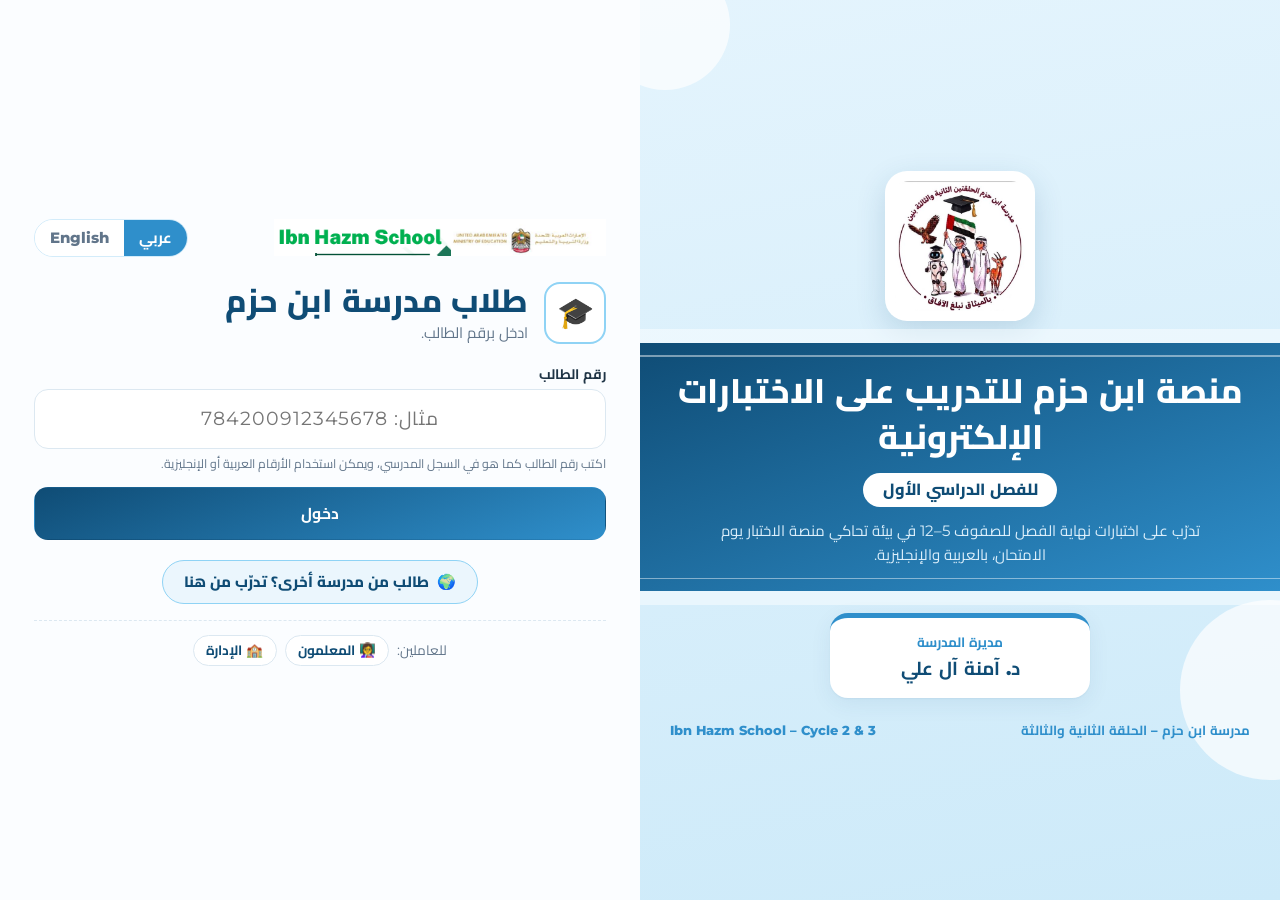
<file: index.html>
<!doctype html>
<html lang="ar" dir="rtl">
<head>
<meta charset="utf-8"><meta name="viewport" content="width=device-width,initial-scale=1">
<title>منصة ابن حزم للتدريب على الاختبارات</title>
<meta name="description" content="مدرسة ابن حزم – الحلقة الثانية والثالثة · تدرّب على اختبارات نهاية الفصل للصفوف 5–12 في بيئة تحاكي يوم الامتحان.">
<meta property="og:type" content="website">
<meta property="og:url" content="https://ibn-hazm-school.github.io/">
<meta property="og:title" content="تسجيل الدخول · منصة ابن حزم للتدريب على الاختبارات">
<meta property="og:description" content="مدرسة ابن حزم – الحلقة الثانية والثالثة · الطلاب والزوار والمعلمون والإدارة">
<meta property="og:site_name" content="منصة ابن حزم">
<meta property="og:image:secure_url" content="https://ibn-hazm-school.github.io/assets/og-square.jpg">
<meta property="og:image" content="https://ibn-hazm-school.github.io/assets/og-square.jpg">
<meta property="og:image:width" content="1080"><meta property="og:image:height" content="1080"><meta property="og:image:type" content="image/jpeg">
<meta name="twitter:card" content="summary">
<meta name="twitter:image" content="https://ibn-hazm-school.github.io/assets/og-square.jpg">
<link rel="icon" type="image/png" href="assets/icon-512.png">
<link rel="apple-touch-icon" href="assets/apple-touch-icon.png">
<link rel="stylesheet" href="css/app.css">
</head>
<body>
<main class="g2">
  <section class="g2-hero">
    <div class="g2-logo"><img src="assets/charter.jpg" alt="مدرسة ابن حزم – بالميثاق نبلغ الآفاق"></div>
    <div class="g2-banner">
      <h1 data-en="Ibn Hazm Electronic Exam Training Platform">منصة ابن حزم للتدريب على الاختبارات الإلكترونية</h1>
      <span class="g2-pill" id="termBadge">للفصل الدراسي الأول</span>
      <p data-en="Practice end-of-term exams for grades 5–12 in the same environment used on exam day – in Arabic and English.">تدرّب على اختبارات نهاية الفصل للصفوف 5–12 في بيئة تحاكي منصة الاختبار يوم الامتحان، بالعربية والإنجليزية.</p>
    </div>
    <div class="g2-cred">
      <div class="pr"><small data-en="School Principal">مديرة المدرسة</small><b data-en="Dr. Amna Al Ali">د. آمنة آل علي</b></div>
    </div>
    <div class="g2-school"><span>مدرسة ابن حزم – الحلقة الثانية والثالثة</span><span class="en">Ibn Hazm School – Cycle 2 &amp; 3</span></div>
  </section>
  <section class="g2-side">
    <div class="g2-top"><img class="g2-strip" src="assets/logo.png" alt="Ibn Hazm School"><div class="lang"><button type="button" class="on" data-lang="ar">عربي</button><button type="button" data-lang="en">English</button></div></div>
    <form class="form-panel on" id="f-student" autocomplete="off">
      <div class="g2-head"><span class="g2-ic">🎓</span><div><h2 data-en="Ibn Hazm Students">طلاب مدرسة ابن حزم</h2><p data-en="Sign in with your student number.">ادخل برقم الطالب.</p></div></div>
      <label class="f" for="sid" data-en="Student number">رقم الطالب</label>
      <input class="in ltr big" id="sid" inputmode="numeric" placeholder="مثال: 784200912345678" data-en-ph="e.g. 784200912345678">
      <div class="hint" data-en="Type the student number exactly as in the school record. Arabic or English digits both work.">اكتب رقم الطالب كما هو في السجل المدرسي، ويمكن استخدام الأرقام العربية أو الإنجليزية.</div>
      <div class="msg"></div>
      <button class="btn lg block" data-en="Sign in">دخول</button>
      <button type="button" class="g2-other" data-go="guest"><span>🌍</span><span data-en="Student from another school? Practice here">طالب من مدرسة أخرى؟ تدرّب من هنا</span></button>
    </form>
    <form class="form-panel" id="f-guest" autocomplete="off">
      <div class="g2-head"><span class="g2-ic">🌍</span><div><h2 data-en="Practice with our exams">تدرّب على امتحاناتنا</h2><p data-en="Enter your name, grade and track. Your results are saved under your name.">اكتب اسمك واختر صفك ومسارك، وتُحفظ نتائجك باسمك.</p></div></div>
      <label class="f" for="gname" data-en="Your name">اسمك</label>
      <input class="in" id="gname" placeholder="مثال: أحمد علي" data-en-ph="e.g. Ahmed Ali" maxlength="40">
      <div class="grid2">
        <div><label class="f" for="ggrade" data-en="Grade">الصف</label><select class="in" id="ggrade"></select></div>
        <div><label class="f" for="gtrack" data-en="Track">المسار</label><select class="in" id="gtrack"></select></div>
      </div>
      <div class="msg"></div>
      <button class="btn lg block" data-en="Start practicing">ابدأ التدريب</button>
      <button type="button" class="g2-back" data-go="student" data-en="Back to student sign-in">العودة إلى دخول الطلاب</button>
    </form>
    <form class="form-panel" id="f-teacher" autocomplete="off">
      <div class="g2-head"><span class="g2-ic">👩‍🏫</span><div><h2 data-en="Teachers">بوابة المعلمين</h2><p data-en="Upload practice exams and follow your students' results.">ارفع امتحانات التدريب وتابع نتائج طلابك.</p></div></div>
      <label class="f" for="tname" data-en="Teacher name">اسم المعلم</label>
      <input class="in" id="tname" placeholder="الاسم الكامل" data-en-ph="Full name" maxlength="60">
      <label class="f" for="tpin" data-en="Teachers code (4 digits)">رمز المعلمين (4 أرقام)</label>
      <input class="in ltr pin" id="tpin" type="password" inputmode="numeric" maxlength="4">
      <div class="msg"></div>
      <button class="btn lg block" data-en="Sign in">دخول</button>
      <button type="button" class="g2-back" data-go="student" data-en="Back to student sign-in">العودة إلى دخول الطلاب</button>
    </form>
    <form class="form-panel" id="f-admin" autocomplete="off">
      <div class="g2-head"><span class="g2-ic">🏫</span><div><h2 data-en="Administration">لوحة الإدارة</h2><p data-en="All grades, exams and results in one place.">كل الصفوف والامتحانات والنتائج في مكان واحد.</p></div></div>
      <label class="f" for="apin" data-en="Admin code (4 digits)">رمز الإدارة (4 أرقام)</label>
      <input class="in ltr pin" id="apin" type="password" inputmode="numeric" maxlength="4">
      <div class="msg"></div>
      <button class="btn lg block" data-en="Sign in">دخول</button>
      <button type="button" class="g2-back" data-go="student" data-en="Back to student sign-in">العودة إلى دخول الطلاب</button>
    </form>
    <div class="g2-staff"><span data-en="Staff:">للعاملين:</span><button type="button" class="role" data-role="teacher" data-en="👩‍🏫 Teachers">👩‍🏫 المعلمون</button><button type="button" class="role" data-role="admin" data-en="🏫 Administration">🏫 الإدارة</button></div>
    <div class="gate-foot" id="modeNote"></div>
  </section>
</main>
<script src="js/config.js"></script><script src="js/catalog.js"></script><script src="js/seed-exams.js"></script><script src="js/api.js"></script><script src="js/ui.js"></script><script src="js/gate.js"></script>
</body>
</html>
</file>
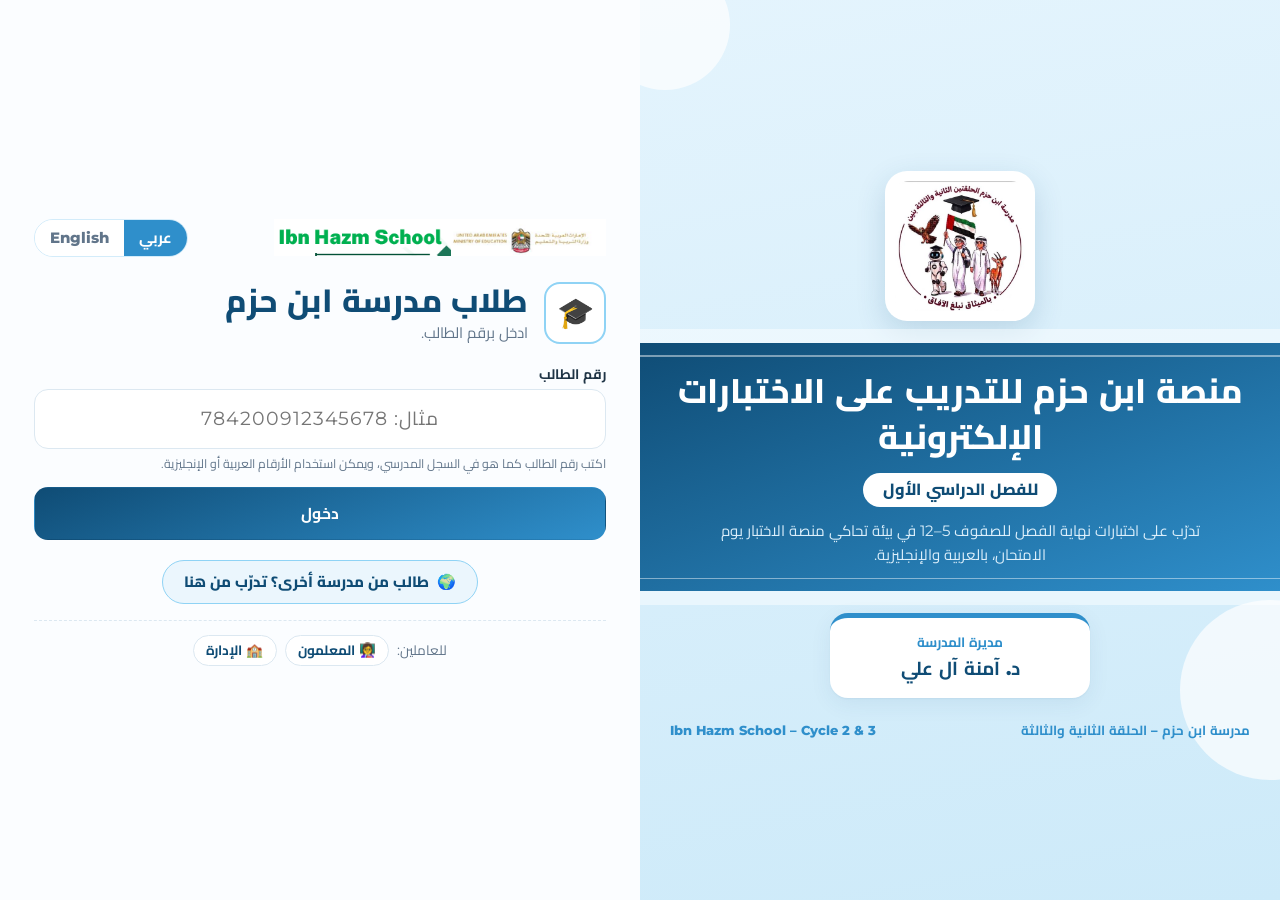
<file: admin.html>
<!doctype html>
<html lang="ar" dir="rtl">
<head>
<meta charset="utf-8"><meta name="viewport" content="width=device-width,initial-scale=1">
<title>لوحة الإدارة · منصة ابن حزم</title>
<link rel="stylesheet" href="css/app.css">
<style>
.cov{display:grid;grid-template-columns:repeat(auto-fill,minmax(300px,1fr));gap:12px}
.cov .c{background:#fff;border:1px solid var(--line);border-radius:var(--r);box-shadow:var(--sh);padding:12px 14px}
.cov .c h3{margin:0 0 2px;font-size:1.02em;color:var(--g8);display:flex;justify-content:space-between;gap:8px;align-items:center}
.cov .subs{display:flex;flex-wrap:wrap;gap:5px;margin-top:8px}
.cov .subs span{font-size:.78em;border-radius:7px;padding:.15em .55em;font-weight:700}
.cov .y{background:var(--ok-bg);color:var(--ok)}.cov .n{background:#f1f3f2;color:#8a958f}
.set{display:grid;grid-template-columns:repeat(auto-fill,minmax(330px,1fr));gap:14px}
.switch{display:inline-flex;align-items:center;gap:10px;cursor:pointer;font-weight:700}
.switch input{width:46px;height:26px;appearance:none;background:#cfdbe4;border-radius:99px;position:relative;cursor:pointer;transition:.2s}
.switch input::after{content:"";position:absolute;top:3px;right:3px;width:20px;height:20px;border-radius:50%;background:#fff;transition:.2s;box-shadow:0 1px 3px rgba(0,0,0,.2)}
.switch input:checked{background:var(--g5)}.switch input:checked::after{right:23px}
</style>
</head>
<body>
<main class="wrap">
  <div class="page-head"><div><h1>لوحة تحكم الإدارة</h1><p>الصفوف 5–12، كل الشعب والامتحانات والنتائج في مكان واحد.</p></div><span class="pill gold" id="termPill"></span></div>
  <nav class="nav"><button data-t="ov" class="on">🏫 الصفوف والامتحانات</button><button data-t="ex">📚 كل الامتحانات</button><button data-t="rs">📊 نتائج المدرسة</button><button data-t="ro">🧾 سجل الطلاب</button><button data-t="st">⚙️ الإعدادات</button></nav>

  <section id="t-ov">
    <div class="kpis" id="ovK"></div>
    <div class="section-t"><div><h2>تغطية المواد لكل صف</h2><p>الأخضر = يوجد امتحان منشور في الفصل النشط. اضغط على الصف لرؤية شعبه.</p></div>
      <div class="row"><label class="switch"><input type="checkbox" id="onlyMissing"> إظهار الصفوف الناقصة فقط</label><a class="btn sec" href="teacher.html">➕ رفع امتحان</a><button class="btn" id="fullRep">${''}⬇ التقرير الشامل (Excel)</button></div></div>
    <div id="seedBox"></div>
    <div class="cov" id="cov"></div>
  </section>
  <section id="t-ex" class="hidden"></section>
  <section id="t-rs" class="hidden"></section>
  <section id="t-ro" class="hidden">
    <div class="section-t"><div><h2>سجل الطلاب</h2><p id="roSub"></p></div>
      <div class="row"><button class="btn sec" id="roTpl">⬇ قالب السجل</button><button class="btn sec" id="roExp">⬇ تصدير السجل الحالي</button><label class="btn">⬆ رفع سجل جديد (.xlsx)<input type="file" id="roFile" accept=".xlsx,.xls,.csv" hidden></label></div></div>
    <div class="notice info">يُخزَّن <b>رقم الطالب والصف والمسار والشعبة فقط</b> — بدون أسماء. أعمدة الملف: رقم الطالب · الصف · المسار (عام/متقدم) · الشعبة. رفع سجل جديد يستبدل القديم، وتبقى محاولات الطلاب السابقة محفوظة.</div>
    <div id="roMsg"></div>
    <div class="filters"><input class="in ltr" id="roQ" placeholder="بحث برقم الطالب…"><select class="in" id="roG"></select></div>
    <div class="tbl-wrap"><table class="tbl"><thead><tr><th>رقم الطالب</th><th>الصف</th><th>المسار</th><th>الشعبة</th></tr></thead><tbody id="roT"></tbody></table></div>
  </section>
  <section id="t-st" class="hidden"><div class="set">
    <div class="card"><h3>الفصل الدراسي النشط</h3><p class="muted small">يرى الطلاب امتحانات الفصل النشط فقط، وتبقى الفصول السابقة مؤرشفة للمراجعة.</p><select class="in" id="term"></select><button class="btn" id="termSave" style="margin-top:10px">حفظ</button></div>
    <div class="card"><h3>طلاب المدارس الأخرى (الزوار)</h3><p class="muted small">يكتب الزائر اسمه ويختار صفه ومساره فيرى كل الامتحانات المنشورة لذلك الصف. نتائجهم لا تدخل في تقارير المدرسة.</p>
      <label class="switch"><input type="checkbox" id="guest"> السماح بدخول الزوار</label><div class="kpis" style="grid-template-columns:1fr 1fr;margin:12px 0 0" id="vis"></div></div>
    <div class="card"><h3>رمز المعلمين</h3><p class="muted small">رمز مشترك لكل المعلمين لدخول بوابة المعلم.</p><input class="in ltr" id="pinT" inputmode="numeric" maxlength="4" placeholder="رمز جديد من 4 أرقام"><button class="btn" id="pinTS" style="margin-top:10px">تغيير</button></div>
    <div class="card"><h3>رمز الإدارة</h3><p class="muted small">يُستخدم لفتح لوحة التحكم هذه.</p><input class="in ltr" id="pinA" inputmode="numeric" maxlength="4" placeholder="رمز جديد من 4 أرقام"><button class="btn" id="pinAS" style="margin-top:10px">تغيير</button></div>
    <div class="card" id="localCard"><h3>بيانات التجربة</h3><p class="muted small">المنصة تعمل الآن في <b>وضع التجربة</b>: البيانات محفوظة في هذا المتصفح فقط. لربطها بقاعدة بيانات مشتركة راجع دليل التشغيل.</p><button class="btn danger" id="reset">مسح كل البيانات والبدء من جديد</button></div>
  </div></section>
</main>
<script src="js/config.js"></script><script src="js/catalog.js"></script><script src="js/seed-exams.js"></script><script src="js/api.js"></script><script src="js/ui.js"></script><script src="vendor/xlsx.full.min.js"></script><script src="js/panels.js"></script>
<script>
(async function () {
'use strict';
UI.guard('admin'); UI.header({ home: 'admin.html' });
const { $, $$, esc } = UI;
$('#fullRep').textContent = '⬇ التقرير الشامل (Excel)';
let st = await API.settings();
$('#termPill').textContent = 'الفصل النشط: ' + Catalog.TERM_AR[st.term];
let exams = [], roster = [], results = [];
async function loadAll() { [exams, roster, results] = await Promise.all([API.exams(), API.roster(), API.results(st.term)]); }
await loadAll();

// ------------------------------------------------------------- tabs
let exP = null, rsP = null;
$$('.nav button').forEach(b => b.onclick = async () => {
  $$('.nav button').forEach(x => x.classList.toggle('on', x === b)); ['ov', 'ex', 'rs', 'ro', 'st'].forEach(t => $('#t-' + t).classList.toggle('hidden', t !== b.dataset.t));
  const t = b.dataset.t;
  if (t === 'ov') { await loadAll(); overview(); }
  if (t === 'ex') exP ? exP.reload() : (exP = await Panels.examsPanel($('#t-ex'), { term: st.term, onEdit: ex => { sessionStorage.setItem('ihz.editExam', ex.id); location.href = 'teacher.html'; } }));
  if (t === 'rs') rsP ? rsP.reload() : (rsP = await Panels.resultsPanel($('#t-rs'), { term: st.term }));
  if (t === 'ro') { roster = await API.roster(); drawRoster(); }
  if (t === 'st') settings();
});

// ------------------------------------------------------------- overview
const classes = () => APP_CONFIG.grades.flatMap(g => Catalog.tracksFor(g).map(t => ({ g, t })));
const coreSubs = (g, t) => Catalog.subjectsFor(g, t).filter(s => !['Other', 'Computer Science'].includes(s) && !(t === 'General' && g <= 10 && ['Physics', 'Chemistry', 'Biology'].includes(s)));
function coverage() {
  return classes().map(({ g, t }) => {
    const ex = exams.filter(e => e.grade == g && e.track === t && e.term === st.term && e.published);
    const subs = coreSubs(g, t).map(s => ({ s, n: ex.filter(e => e.subject === s).length }));
    const stu = roster.filter(r => r.grade == g && r.track === t), secs = [...new Set(stu.map(r => r.section))].sort();
    const part = new Set(results.filter(a => a.grade == g && a.track === t).map(a => a.student_id)).size;
    return { g, t, ex, subs, stu: stu.length, secs, part };
  });
}
function overview() {
  const cv = coverage(); const slots = cv.reduce((s, c) => s + c.subs.length, 0), up = cv.reduce((s, c) => s + c.subs.filter(x => x.n).length, 0);
  const part = new Set(results.map(a => a.student_id)).size;
  $('#ovK').innerHTML = `<div class="kpi"><small>امتحانات منشورة (الفصل النشط)</small><b>${exams.filter(e => e.term === st.term && e.published).length}</b></div><div class="kpi"><small>مواد مغطاة</small><b>${up} / ${slots}</b></div>
    <div class="kpi"><small>طلاب شاركوا</small><b>${part} / ${roster.length}</b></div><div class="kpi"><small>محاولات الطلاب</small><b>${results.length}</b></div>`;
  const only = $('#onlyMissing').checked;
  $('#seedBox').innerHTML = !exams.length && (window.SEED_EXAMS || []).length ? `<div class="notice info">لا توجد امتحانات بعد. <button class="btn sm" id="seedBtn">إضافة امتحانَي التدريب الجاهزين (9 و10 متقدم – رياضيات)</button></div>` : '';
  if ($('#seedBtn')) $('#seedBtn').onclick = async () => { for (const e of SEED_EXAMS) { const { id, ...x } = e; await API.saveExam(x); } UI.toast('تمت إضافة الامتحانين.'); await loadAll(); overview(); };
  $('#cov').innerHTML = cv.filter(c => !only || c.subs.some(x => !x.n)).map(c => { const miss = c.subs.filter(x => !x.n).length;
    return `<div class="c"><h3>${Catalog.classLabel(c.g, c.t)} ${miss ? `<span class="pill bad">${miss} مادة ناقصة</span>` : '<span class="pill ok">كل المواد مرفوعة</span>'}</h3>
      <div class="small muted">${c.stu} طالب · ${c.secs.length} شعبة · شارك ${c.part}</div>
      <div class="subs">${c.subs.map(x => `<span class="${x.n ? 'y' : 'n'}">${Catalog.subjAr(x.s)}${x.n ? ' ×' + x.n : ''}</span>`).join('')}</div>
      ${c.secs.length ? `<details class="small" style="margin-top:8px"><summary style="cursor:pointer;color:var(--g8);font-weight:700">الشعب</summary>${c.secs.map(s => { const ids = new Set(roster.filter(r => r.grade == c.g && r.track === c.t && r.section === s).map(r => r.id)); const p = new Set(results.filter(a => ids.has(a.student_id)).map(a => a.student_id)).size; return `<div>${esc(s)}: ${ids.size} طالب · شارك ${p}</div>`; }).join('')}</details>` : ''}</div>`; }).join('') || '<div class="empty">كل الصفوف مغطاة 🎉</div>';
}
$('#onlyMissing').onchange = overview;
$('#fullRep').onclick = () => {
  const cv = coverage(); const T = Catalog.TERM_AR[st.term];
  const best = new Map(); results.forEach(a => { const k = a.student_id + '|' + a.exam_id; const c = best.get(k); if (!c || a.pct > c.pct) best.set(k, { ...a, n: (c ? c.n : 0) + 1 }); else c.n++; });
  UI.saveXlsx([
    { name: 'ملخص الصفوف', widths: [18, 10, 10, 12, 14, 14, 50], rows: [['الصف', 'الطلاب', 'الشعب', 'شاركوا', 'نسبة المشاركة %', 'مواد مرفوعة', 'مواد ناقصة'], ...cv.map(c => [Catalog.classLabel(c.g, c.t), c.stu, c.secs.length, c.part, c.stu ? Math.round(c.part / c.stu * 100) : 0, `${c.subs.filter(x => x.n).length} / ${c.subs.length}`, c.subs.filter(x => !x.n).map(x => Catalog.subjAr(x.s)).join('، ')])] },
    { name: 'حالة رفع المواد', widths: [18, 22, 10, 50, 26], rows: [['الصف', 'المادة', 'عدد الامتحانات', 'العناوين', 'المعلمون'], ...cv.flatMap(c => c.subs.map(x => { const ex = c.ex.filter(e => e.subject === x.s); return [Catalog.classLabel(c.g, c.t), Catalog.subjAr(x.s), ex.length, ex.map(e => e.title).join(' | '), [...new Set(ex.map(e => e.teacher))].join('، ')]; }))] },
    { name: 'أفضل الدرجات', widths: [18, 14, 10, 18, 40, 10, 10, 10, 10], rows: [['رقم الطالب', 'الصف', 'الشعبة', 'المادة', 'الامتحان', 'المحاولات', 'أفضل درجة', 'من', 'النسبة %'], ...[...best.values()].sort((a, b) => String(a.section).localeCompare(String(b.section)) || String(a.student_id).localeCompare(String(b.student_id))).map(a => [a.student_id, Catalog.classLabel(a.grade, a.track), a.section, Catalog.subjAr(a.subject), a.exam_title, a.n, a.score, a.total, a.pct])] },
    { name: 'كل المحاولات', widths: [18, 14, 10, 18, 40, 8, 8, 8, 10, 10, 18], rows: [['رقم الطالب', 'الصف', 'الشعبة', 'المادة', 'الامتحان', 'المحاولة', 'الدرجة', 'من', 'النسبة %', 'الوقت', 'التاريخ'], ...results.map(a => [a.student_id, Catalog.classLabel(a.grade, a.track), a.section, Catalog.subjAr(a.subject), a.exam_title, a.attempt_no, a.score, a.total, a.pct, UI.fmtDur(a.time_spent), UI.fmtDate(a.submitted_at)])] },
  ], `IbnHazm_Full_Report_${st.term.replace(' ', '')}.xlsx`);
};
overview();

// ------------------------------------------------------------- roster
$('#roG').innerHTML = '<option value="">كل الصفوف</option>' + APP_CONFIG.grades.flatMap(g => Catalog.tracksFor(g).map(t => `<option value="${g}|${t}">${Catalog.classLabel(g, t)}</option>`)).join('');
function drawRoster() {
  const q = API.normId($('#roQ').value), g = $('#roG').value;
  const f = roster.filter(r => (!q || API.normId(r.id).includes(q)) && (!g || `${r.grade}|${r.track}` === g));
  $('#roSub').textContent = `${roster.length} طالب في ${new Set(roster.map(r => r.grade + r.track + r.section)).size} شعبة`;
  $('#roT').innerHTML = f.slice(0, 400).map(r => `<tr><td class="ltr" style="text-align:right">${esc(r.id)}</td><td>${r.grade}</td><td>${Catalog.TRACK_AR[r.track]}</td><td>${esc(r.section)}</td></tr>`).join('') + (f.length > 400 ? `<tr><td colspan="4" class="muted">يُعرض أول 400 — استخدم البحث لرؤية المزيد.</td></tr>` : '') || '<tr><td colspan="4" class="muted" style="text-align:center">لا يوجد طلاب.</td></tr>';
}
$('#roQ').oninput = drawRoster; $('#roG').onchange = drawRoster;
$('#roTpl').onclick = () => UI.saveXlsx([{ name: 'الطلاب', widths: [22, 8, 12, 12], rows: [['رقم الطالب', 'الصف', 'المسار', 'الشعبة'], ['784201012345678', 10, 'متقدم', '10-1'], ['784201112345679', 7, 'عام', '7-2']] }], 'IbnHazm_Roster_Template.xlsx');
$('#roExp').onclick = () => UI.saveXlsx([{ name: 'الطلاب', widths: [22, 8, 12, 12], rows: [['رقم الطالب', 'الصف', 'المسار', 'الشعبة'], ...roster.map(r => [r.id, r.grade, Catalog.TRACK_AR[r.track], r.section])] }], 'IbnHazm_Roster.xlsx');
$('#roFile').onchange = async e => {
  const f = e.target.files[0]; e.target.value = ''; if (!f) return; const msg = $('#roMsg');
  try {
    const sheets = await UI.readXlsx(f); const rows = []; const bad = [];
    for (const sh of sheets) {
      const hi = sh.rows.findIndex(r => r.some(c => /رقم الطالب|student\s*id|الرقم/i.test(c))); if (hi < 0) continue;
      const h = sh.rows[hi].map(String), col = re => h.findIndex(c => re.test(c));
      const cI = col(/رقم الطالب|student\s*id|الرقم/i), cG = col(/الصف|grade/i), cT = col(/المسار|track|stream/i), cS = col(/الشعبة|section|class/i);
      sh.rows.slice(hi + 1).forEach((r, k) => {
        const id = API.normId(r[cI]); if (!id) return;
        const gs = String(r[cG] ?? '').replace(/[٠-٩]/g, d => '٠١٢٣٤٥٦٧٨٩'.indexOf(d)); const g = +(gs.match(/\d{1,2}/) || [])[0];
        const ts = String(cT >= 0 ? r[cT] : '') + ' ' + gs; const t = /متقدم|adv|^a$/i.test(ts.trim()) || /متقدم|adv/i.test(ts) ? 'Advanced' : 'General';
        if (!(g >= 5 && g <= 12) || (t === 'Advanced' && g < 9)) { bad.push(`صف ${hi + k + 2}: الصف غير صحيح`); return; }
        rows.push({ id, grade: g, track: t, section: String(cS >= 0 ? r[cS] : '').trim() || `${g}` });
      });
      if (rows.length) break;
    }
    if (!rows.length) { msg.innerHTML = '<div class="notice err">لم أجد عمود «رقم الطالب» في الملف. استخدم قالب السجل.</div>'; return; }
    if (!(await UI.confirmBox(`استبدال سجل الطلاب بالملف «${esc(f.name)}» (${rows.length} طالب)؟ الطلاب غير الموجودين في الملف الجديد لن يستطيعوا الدخول، وتبقى محاولاتهم السابقة.`, 'استبدال السجل'))) return;
    const r = await API.replaceRoster(rows); roster = await API.roster(); drawRoster();
    msg.innerHTML = `<div class="notice ok">تم تحديث السجل: ${r.n} طالب (+${r.added} جديد / −${r.removed} محذوف).</div>` + (bad.length ? `<div class="notice warn">${bad.slice(0, 6).join('<br>')}${bad.length > 6 ? '<br>…' : ''}</div>` : '');
  } catch (err) { msg.innerHTML = `<div class="notice err">${esc(err.message)}</div>`; }
};

// ------------------------------------------------------------- settings
async function settings() {
  st = await API.settings();
  $('#term').innerHTML = Catalog.TERMS.map(t => `<option value="${t}"${t === st.term ? ' selected' : ''}>${Catalog.TERM_AR[t]}</option>`).join('');
  $('#guest').checked = st.guest;
  const v = await API.visitorStats();
  $('#vis').innerHTML = `<div class="kpi"><small>زوار حتى الآن</small><b>${v.names}</b></div><div class="kpi"><small>امتحانات أدّاها الزوار</small><b>${v.practice}</b></div><div class="kpi"><small>دخول اليوم</small><b>${v.today}</b></div><div class="kpi"><small>آخر 7 أيام</small><b>${v.week}</b></div>`;
  $('#localCard').classList.toggle('hidden', API.mode !== 'local');
}
$('#termSave').onclick = async () => { const t = $('#term').value; if (t === st.term) return; if (!(await UI.confirmBox(`تغيير الفصل النشط إلى ${Catalog.TERM_AR[t]}؟ سيرى الطلاب امتحانات هذا الفصل فقط.`))) return; await API.setTerm(t); UI.toast('تم تغيير الفصل النشط.'); setTimeout(() => location.reload(), 600); };
$('#guest').onchange = async () => { await API.setGuest($('#guest').checked); UI.toast($('#guest').checked ? 'دخول الزوار مفعّل.' : 'دخول الزوار متوقف.'); };
const pin = (inp, kind) => async () => { try { await API.changePin(kind, $(inp).value.trim()); $(inp).value = ''; UI.toast('تم تغيير الرمز.'); } catch (e) { UI.toast(e.message, 'err'); } };
$('#pinTS').onclick = pin('#pinT', 'teacher'); $('#pinAS').onclick = pin('#pinA', 'admin');
$('#reset').onclick = async () => { if (await UI.confirmBox('مسح كل الامتحانات والنتائج وسجل الطلاب من هذا المتصفح والعودة إلى بيانات التجربة؟ لا يمكن التراجع.', 'مسح الكل', 'danger')) { await API.resetAll(); API.logout(); location.href = 'index.html'; } };
})();
</script>
</body>
</html>
</file>
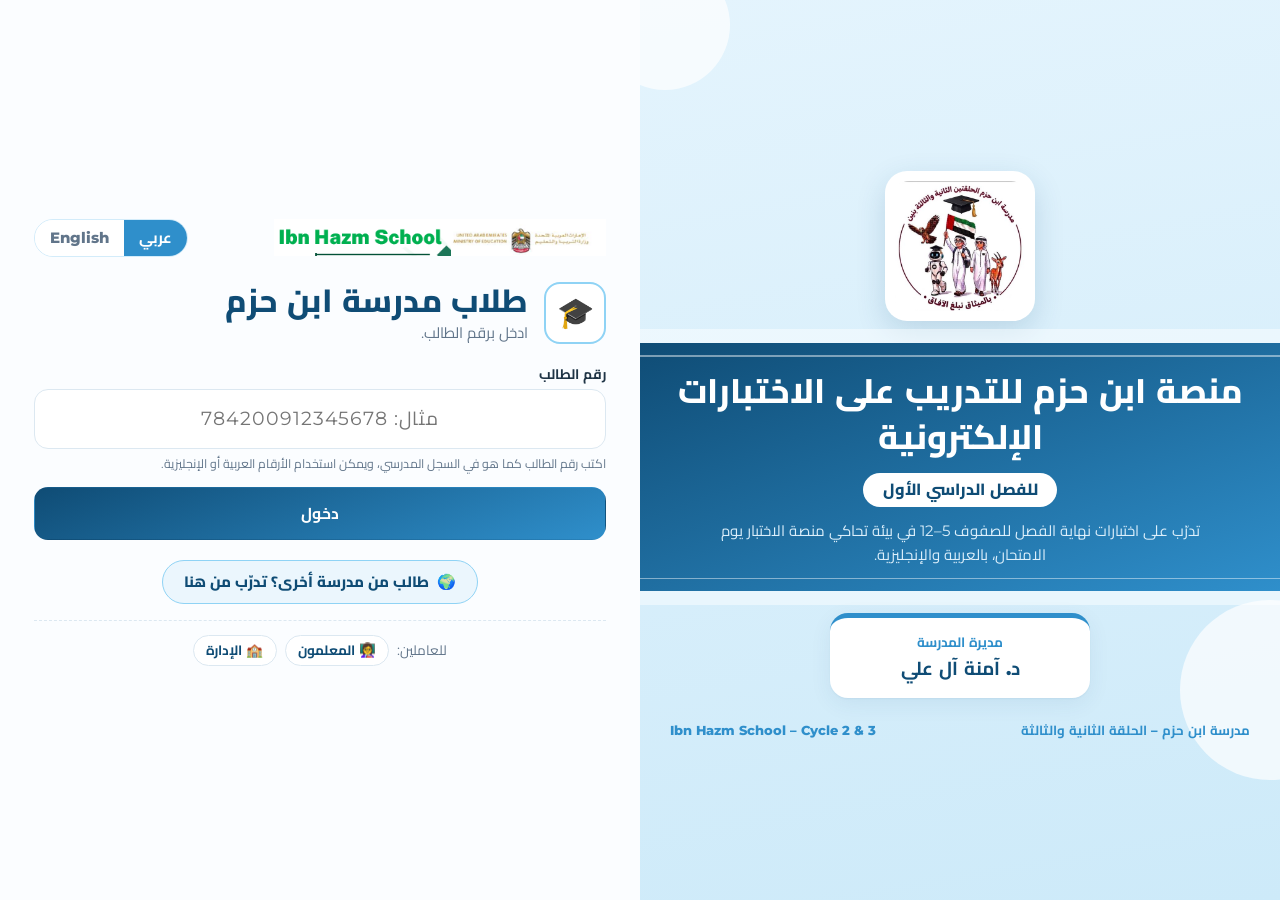
<file: exam.html>
<!doctype html>
<html lang="ar" dir="rtl">
<head>
<meta charset="utf-8"><meta name="viewport" content="width=device-width,initial-scale=1">
<title>الامتحان · منصة ابن حزم</title>
<link rel="stylesheet" href="css/app.css">
<style>
body{background:#F3F8FC}
body.fs1{font-size:16.5px}body.fs2{font-size:18.5px}body.fs3{font-size:21px}
body.spaced .qc,body.spaced .ans{line-height:2.1;letter-spacing:.02em}
body.dark{--bg:#0e1c27;background:#0c1822;color:#e6eef4}
body.dark .qpane,body.dark .side,body.dark .ans,body.dark .xbar,body.dark .start,body.dark .rv{background:#152a39;border-color:#24435a;color:#e6eef49}
body.dark .qc .ar{color:#b6c8d6}body.dark .ans:hover{background:#1b3446}body.dark .qfig svg{background:#fff;border-radius:8px}
body.yellow{background:#000;color:#ff0}body.yellow .qpane,body.yellow .side,body.yellow .ans,body.yellow .xbar,body.yellow .start,body.yellow .rv{background:#000;border-color:#ff0;color:#ff0}
body.yellow .qc .ar{color:#ff0}body.yellow .qfig svg{background:#fff}
.xtop{background:linear-gradient(90deg,#2F8FCB,#5BB8E8);color:#fff;position:sticky;top:0;z-index:40}
.xtop .in-wrap{max-width:1300px;margin:0 auto;padding:8px 14px;display:flex;align-items:center;gap:10px}
.xtop .ttl{font-weight:800;min-width:0;overflow:hidden;text-overflow:ellipsis;white-space:nowrap;flex:1}
.xtop .ttl small{display:block;font-weight:600;opacity:.8;font-size:.78em}
.timer{background:#fff;color:var(--navy);border-radius:10px;padding:.3em .8em;font-weight:800;font-variant-numeric:tabular-nums;direction:ltr;min-width:92px;text-align:center}
.timer.low{background:#FFE3DF;color:var(--bad);animation:pulse 1s infinite}
@keyframes pulse{50%{opacity:.6}}
.xtop .btn{background:rgba(255,255,255,.12);border-color:rgba(255,255,255,.25)}
.xtop .btn.gold{background:var(--gold);border-color:var(--gold)}
.xbar{background:#fff;border-bottom:1px solid var(--line)}
.xbar .in-wrap{max-width:1300px;margin:0 auto;padding:6px 14px;display:flex;gap:6px;flex-wrap:wrap;align-items:center}
.tool{border:1px solid var(--line);background:#fff;border-radius:9px;padding:.3em .7em;cursor:pointer;font-weight:700;font-size:.88em;display:inline-flex;gap:.35em;align-items:center;color:inherit;background:transparent}
.tool:hover{background:var(--g1)}.tool.on{background:var(--g8);color:#fff;border-color:var(--g8)}
.tool:disabled{opacity:.4;cursor:not-allowed}
.xmain{max-width:1300px;margin:0 auto;padding:16px 14px 90px;display:grid;grid-template-columns:230px 1fr;gap:16px}
@media (max-width:860px){.xmain{grid-template-columns:1fr}.side{order:2;position:static}.qgrid{grid-template-columns:repeat(10,1fr);gap:4px}.qb{font-size:.8em}.xbar .tool{font-size:.78em;padding:.25em .5em}.qbody{padding:14px}}
.side{background:#fff;border:1px solid var(--line);border-radius:14px;padding:12px;align-self:start;position:sticky;top:110px}
.side h4{margin:0 0 8px;color:var(--g8)}
.qgrid{display:grid;grid-template-columns:repeat(5,1fr);gap:6px}
.qb{border:1.5px solid var(--line);background:#fff;border-radius:8px;aspect-ratio:1;padding:0;min-width:0;font-weight:800;cursor:pointer;position:relative;font-family:Montserrat;color:#55615c}
.qb.seen{border-color:#A9C6DA}.qb.ans{background:var(--g8);border-color:var(--g8);color:#fff}
.qb.cur{outline:3px solid var(--gold);outline-offset:1px}
.qb.flag::after{content:"";position:absolute;top:-4px;inset-inline-end:-4px;width:11px;height:11px;border-radius:50%;background:#E67E22;border:2px solid #fff}
.qb.r-ok{background:var(--ok);border-color:var(--ok);color:#fff}.qb.r-bad{background:var(--bad);border-color:var(--bad);color:#fff}.qb.r-skip{background:#fff;border-color:var(--bad);color:var(--bad)}
.legend{display:grid;gap:4px;font-size:.78em;margin-top:10px;color:var(--muted)}
.legend i{display:inline-block;width:12px;height:12px;border-radius:3px;margin-inline-end:6px;vertical-align:-2px;border:1.5px solid var(--line)}
.prog{height:6px;background:var(--line-2);border-radius:9px;overflow:hidden;margin:10px 0 4px}.prog i{display:block;height:100%;background:var(--g5);transition:.3s}
.qpane{background:#fff;border:1px solid var(--line);border-radius:14px;overflow:hidden}
.qhead{display:flex;align-items:center;gap:10px;padding:10px 16px;background:var(--g0);border-bottom:1px solid var(--line-2);flex-wrap:wrap}
.qhead b{color:var(--g8);font-size:1.05em}
.qbody{padding:18px 20px}
.answers{display:grid;gap:10px;margin-top:18px}
.ans{display:flex;align-items:center;gap:12px;border:2px solid var(--line);border-radius:12px;padding:10px 14px;cursor:pointer;background:#fff;transition:.12s;position:relative;text-align:start;width:100%;color:inherit;font:inherit}
.ans:hover{border-color:#9DD0EE;background:var(--g0)}
.ans .L{width:34px;height:34px;border-radius:50%;border:2px solid var(--line);display:grid;place-items:center;font-weight:800;flex:none;font-family:Montserrat}
.ans.on{border-color:var(--g6);background:var(--g1)}.ans.on .L{background:var(--g8);border-color:var(--g8);color:#fff}
.ans.struck .opt-c,.ans.struck img{text-decoration:line-through;opacity:.4}
.ans .stk{margin-inline-start:auto;border:0;background:none;cursor:pointer;opacity:.45;font-size:1.05em;padding:4px 6px;border-radius:6px;color:inherit}
.ans .stk:hover{opacity:1;background:var(--line-2)}
.ans.ok{border-color:var(--ok);background:var(--ok-bg)}.ans.ok .L{background:var(--ok);border-color:var(--ok);color:#fff}
.ans.bad{border-color:var(--bad);background:var(--bad-bg)}.ans.bad .L{background:var(--bad);border-color:var(--bad);color:#fff}
.ans .tag{margin-inline-start:auto;font-size:.8em;font-weight:800}
.qnav{position:fixed;bottom:0;left:0;right:0;background:#fff;border-top:1px solid var(--line);z-index:30;box-shadow:0 -4px 14px rgba(0,0,0,.05)}
.qnav .in-wrap{max-width:1300px;margin:0 auto;padding:10px 14px;display:flex;gap:10px;align-items:center}
body.dark .qnav,body.yellow .qnav{background:inherit;border-color:#24435a}
.start{max-width:720px;margin:30px auto;background:#fff;border:1px solid var(--line);border-radius:16px;box-shadow:var(--sh);overflow:hidden}
.start .sh{background:linear-gradient(135deg,#E4F4FD,#BFE3F7);color:var(--navy);padding:22px 24px}
.start .sh h1{margin:0;font-size:1.4em}
.start .sb{padding:20px 24px}
.facts{display:grid;grid-template-columns:repeat(3,1fr);gap:10px;margin:6px 0 16px}
@media (max-width:600px){.facts{grid-template-columns:1fr 1fr}}
.facts div{background:var(--g0);border:1px solid var(--line-2);border-radius:10px;padding:10px;text-align:center}
.facts b{display:block;font-size:1.3em;color:var(--g8)}
.facts small{color:var(--muted)}
.rules{margin:0;padding-inline-start:1.2em;color:#3e4b45}.rules li{margin:.25em 0}
.result{max-width:900px;margin:22px auto 0}
.score-card{background:#fff;border:1px solid var(--line);border-radius:16px;box-shadow:var(--sh);padding:22px;display:grid;grid-template-columns:170px 1fr;gap:22px;align-items:center}
@media (max-width:600px){.score-card{grid-template-columns:1fr;text-align:center}}
.ring{width:160px;height:160px;border-radius:50%;display:grid;place-items:center;margin:auto}
.ring div{width:124px;height:124px;border-radius:50%;background:#fff;display:grid;place-items:center;font-size:2em;font-weight:800;color:var(--g8);font-family:Montserrat}
.rv{background:#fff;border:1px solid var(--line);border-radius:14px;margin-top:14px;overflow:hidden}
.rv .qhead .pill{margin-inline-start:auto}
.sol{margin-top:12px;background:var(--gold-0);border:1px solid #ecdcb2;border-radius:10px;padding:10px 12px}
/* calculator */
.calc{position:fixed;top:120px;left:24px;width:300px;background:#1F3445;color:#fff;border-radius:16px;box-shadow:0 18px 50px rgba(0,0,0,.35);z-index:90;user-select:none;direction:ltr}
.calc .ch{padding:8px 12px;cursor:move;display:flex;justify-content:space-between;align-items:center;font-weight:700;font-size:.9em}
.calc .ch button{background:none;border:0;color:#fff;font-size:1.2em;cursor:pointer}
.calc .scr{margin:0 10px;background:#E4F4FD;color:#0F4C75;border-radius:8px;padding:6px 10px;text-align:right;font-family:Montserrat;min-height:58px}
.calc .scr .ex{font-size:.85em;opacity:.7;min-height:1.2em;word-break:break-all}
.calc .scr .rs{font-size:1.45em;font-weight:800;word-break:break-all}
.calc .ks{display:grid;grid-template-columns:repeat(5,1fr);gap:6px;padding:10px}
.calc .ks button{border:0;border-radius:8px;padding:9px 0;font-weight:700;background:#34506A;color:#fff;cursor:pointer;font-family:Montserrat;font-size:.9em}
.calc .ks button:hover{filter:brightness(1.2)}.calc .ks .op{background:#2F8FCB}.calc .ks .eq{background:var(--gold)}.calc .ks .cl{background:#9b3b31}
.hl{background:#fff176;color:#000}
</style>
</head>
<body>
<div id="app"></div>
<script src="js/config.js"></script><script src="js/catalog.js"></script><script src="js/seed-exams.js"></script><script src="js/api.js"></script><script src="js/ui.js"></script>
<script>
(async function () {
'use strict';
const { $, $$, esc } = UI;
const P = new URLSearchParams(location.search);
const S = UI.guard();
const isStaff = S.role === 'teacher' || S.role === 'admin';
const preview = isStaff || P.get('preview') === '1';
const back = isStaff ? (S.role === 'admin' ? 'admin.html' : 'teacher.html') : 'student.html';
const app = $('#app');
const L = API.LETTERS;
const pref = JSON.parse(localStorage.getItem('ihz.a11y') || '{}');
const applyPref = () => { document.body.className = [pref.fs ? 'fs' + pref.fs : '', pref.sp ? 'spaced' : '', pref.th || ''].join(' '); };
applyPref();

// --------------------------------------------------------- review an old attempt
if (P.get('review')) {
  try { const r = await API.attempt(P.get('review')); renderResult(r, false); } catch (e) { fail(e); }
  return;
}
let exam;
try { exam = await API.exam(P.get('id')); } catch (e) { fail(e); return; }
document.title = exam.title + ' · منصة ابن حزم';
const KEY = `ihz.prog.${S.role}.${S.id || S.name}.${exam.id}`;
let st = null; try { st = JSON.parse(localStorage.getItem(KEY) || 'null'); } catch (_) {}
const total = exam.questions.reduce((s, q) => s + (Number(q.marks) || 0), 0);

function fail(e) { app.innerHTML = `<div class="start"><div class="sh"><h1>تعذر فتح الامتحان</h1></div><div class="sb"><p>${esc(e.message)}</p><a class="btn" href="${back}">رجوع</a></div></div>`; }

// --------------------------------------------------------- start screen
function startScreen() {
  app.innerHTML = `<div class="xtop"><div class="in-wrap"><div class="ttl">${esc(exam.title)}<small>${Catalog.subjAr(exam.subject)} · ${Catalog.classLabel(exam.grade, exam.track)}</small></div><a class="btn sm" href="${back}">رجوع</a></div></div>
  <div class="start"><div class="sh"><small>${preview ? 'معاينة المعلم — لن تُحفظ النتيجة' : 'تعليمات الامتحان'}</small><h1>${esc(exam.title)}</h1></div><div class="sb">
    <div class="facts"><div><b>${exam.questions.length}</b><small>سؤال</small></div><div><b>${total}</b><small>درجة</small></div><div><b>${exam.duration ? exam.duration : '∞'}</b><small>${exam.duration ? 'دقيقة' : 'بلا وقت محدد'}</small></div>
      <div><b>${exam.calculator ? '✔' : '✖'}</b><small>${exam.calculator ? 'الآلة الحاسبة مسموحة' : 'الآلة الحاسبة غير مسموحة'}</small></div><div><b>${exam.passPct || 50}%</b><small>درجة النجاح</small></div><div><b>${esc(exam.teacher || '—')}</b><small>إعداد</small></div></div>
    <ul class="rules"><li>اقرأ كل سؤال جيدًا واختر إجابة واحدة.</li><li>استخدم <b>قائمة الأسئلة</b> للتنقل، و<b>🚩 علامة المراجعة</b> للأسئلة التي تريد الرجوع إليها.</li>
      <li>اضغط <b>✂</b> بجانب أي خيار لشطبه (استبعاده) دون اختياره.</li><li>يجب أن تمرّ على كل الأسئلة قبل التسليم.${exam.duration ? ' عند انتهاء الوقت يُسلَّم الامتحان تلقائيًا.' : ''}</li>
      <li>إعدادات العرض (حجم الخط، التباعد، الألوان) من زر ♿ في شريط الأدوات.</li></ul>
    ${st && st.started ? '<div class="notice info">لديك محاولة لم تُسلّم بعد — يمكنك المتابعة من حيث توقفت.</div>' : ''}
    <div class="row" style="margin-top:16px">${st && st.started ? '<button class="btn lg" id="resume">متابعة المحاولة</button><button class="btn lg sec" id="go">بدء محاولة جديدة</button>' : '<button class="btn lg" id="go">ابدأ الامتحان</button>'}</div>
  </div></div>`;
  $('#go').onclick = () => { st = { started: Date.now(), answers: {}, flags: {}, struck: {}, seen: {}, cur: 0, spent: 0 }; save(); player(); };
  if ($('#resume')) $('#resume').onclick = () => player();
}
const save = () => { try { localStorage.setItem(KEY, JSON.stringify(st)); } catch (_) {} };

// --------------------------------------------------------- player
let tick = null, t0 = 0;
function elapsed() { return st.spent + (Date.now() - t0) / 1000; }
function player() {
  t0 = Date.now();
  app.innerHTML = `<div class="xtop"><div class="in-wrap"><div class="ttl">${esc(exam.title)}<small>${Catalog.subjAr(exam.subject)} · ${Catalog.classLabel(exam.grade, exam.track)}${preview ? ' · معاينة' : ''}</small></div>
      <span class="timer" id="timer">--:--</span><button class="btn sm gold" id="submit">تسليم</button></div></div>
    <div class="xbar"><div class="in-wrap">
      <button class="tool" id="tFlag">🚩 علامة للمراجعة</button>
      <button class="tool" id="tClear">↺ مسح الإجابة</button>
      <button class="tool" id="tHl" title="ظلّل نصًا ثم اضغط">🖍 تظليل</button>
      <button class="tool" id="tCalc" ${exam.calculator ? '' : 'disabled title="الآلة الحاسبة غير مسموحة في هذا الامتحان"'}>🧮 الآلة الحاسبة</button>
      <button class="tool" id="tInfo">ℹ معلومات الامتحان</button>
      <button class="tool" id="tA11y">♿ إعدادات العرض</button>
      ${S.role === 'guest' || S.role === 'student' ? '' : '<button class="tool" id="tKey">🔑 إظهار الإجابة</button>'}
    </div></div>
    <div class="xmain"><aside class="side"><h4>قائمة الأسئلة</h4><div class="qgrid" id="qgrid"></div>
      <div class="prog"><i id="prog"></i></div><div class="small muted" id="progT"></div>
      <div class="legend"><span><i style="background:var(--g8);border-color:var(--g8)"></i>تمت الإجابة</span><span><i style="border-color:#A9C6DA"></i>شوهد دون إجابة</span><span><i style="background:#E67E22;border-color:#E67E22;border-radius:50%"></i>علامة مراجعة</span></div></aside>
      <section class="qpane" id="qpane"></section></div>
    <nav class="qnav"><div class="in-wrap"><button class="btn sec" id="prev">→ السابق</button><span class="sp" style="flex:1;text-align:center" id="pos"></span><button class="btn" id="next">التالي ←</button></div></nav>`;
  $('#submit').onclick = () => submit(false);
  $('#prev').onclick = () => go(st.cur - 1); $('#next').onclick = () => go(st.cur + 1);
  $('#tFlag').onclick = () => { const q = exam.questions[st.cur]; st.flags[q.id] = !st.flags[q.id]; save(); draw(); };
  $('#tClear').onclick = () => { delete st.answers[exam.questions[st.cur].id]; save(); draw(); };
  $('#tHl').onclick = highlight;
  $('#tCalc').onclick = calculator;
  $('#tInfo').onclick = info;
  $('#tA11y').onclick = a11y;
  if ($('#tKey')) $('#tKey').onclick = () => { $('#tKey').classList.toggle('on'); draw(); };
  document.onkeydown = e => { if (e.target.closest('input,textarea,.calc')) return; if (e.key === 'ArrowLeft') go(st.cur + 1); if (e.key === 'ArrowRight') go(st.cur - 1);
    const i = 'abcde'.indexOf(e.key.toLowerCase()); if (i >= 0 && i < exam.questions[st.cur].options.length) pick(L[i]); };
  clearInterval(tick); tick = setInterval(timer, 500); timer(); draw();
  window.onbeforeunload = () => { st.spent = elapsed(); t0 = Date.now(); save(); };
}
function timer() {
  const el = $('#timer'); if (!el) return;
  const sp = elapsed();
  if (exam.duration) { const left = exam.duration * 60 - sp; if (left <= 0) { el.textContent = '00:00'; submit(true); return; } el.textContent = UI.fmtDur(left); el.classList.toggle('low', left < 120); }
  else el.textContent = UI.fmtDur(sp);
  if (Math.round(sp) % 5 === 0) { st.spent = sp; t0 = Date.now(); save(); }
}
function go(i) { if (i < 0 || i >= exam.questions.length) return; st.cur = i; save(); draw(); window.scrollTo({ top: 0, behavior: 'smooth' }); }
function pick(letter) { const q = exam.questions[st.cur]; st.answers[q.id] = letter; if (st.struck[q.id]) delete st.struck[q.id][letter]; save(); draw(); }
function draw() {
  const qs = exam.questions, q = qs[st.cur]; st.seen[q.id] = 1; save();
  const showKey = $('#tKey') && $('#tKey').classList.contains('on');
  $('#qgrid').innerHTML = qs.map((x, i) => `<button class="qb${st.seen[x.id] ? ' seen' : ''}${st.answers[x.id] ? ' ans' : ''}${st.flags[x.id] ? ' flag' : ''}${i === st.cur ? ' cur' : ''}" data-i="${i}">${i + 1}</button>`).join('');
  $$('#qgrid .qb').forEach(b => b.onclick = () => go(+b.dataset.i));
  const n = Object.keys(st.answers).length; $('#prog').style.width = (n / qs.length * 100) + '%'; $('#progT').textContent = `أجبت عن ${n} من ${qs.length}`;
  const sk = st.struck[q.id] || {};
  $('#qpane').innerHTML = `<div class="qhead"><b>السؤال ${st.cur + 1} من ${qs.length}</b><span class="pill">${q.marks} ${q.marks == 1 ? 'درجة' : 'درجات'}</span>${st.flags[q.id] ? '<span class="pill gold">🚩 للمراجعة</span>' : ''}${q.hint ? '<button class="tool" id="hintB" style="margin-inline-start:auto">💡 تلميح</button>' : ''}</div>
    <div class="qbody"><div class="qc">${UI.stemHtml(q)}</div>${UI.figHtml(q)}
      <div class="answers" dir="${UI.qDir(q)}">${q.options.map((o, i) => `<div class="ans${st.answers[q.id] === L[i] ? ' on' : ''}${sk[L[i]] ? ' struck' : ''}${showKey && q.correct === L[i] ? ' ok' : ''}" data-l="${L[i]}" role="button" tabindex="0"><span class="L">${L[i]}</span><span>${UI.optHtml(q, i)}</span><button class="stk" title="شطب الخيار" data-s="${L[i]}">✂</button></div>`).join('')}</div>
      <div id="hintBox"></div></div>`;
  $$('#qpane .ans').forEach(a => a.onclick = e => { if (e.target.closest('.stk')) return; pick(a.dataset.l); });
  $$('#qpane .stk').forEach(b => b.onclick = () => { const s = st.struck[q.id] = st.struck[q.id] || {}; s[b.dataset.s] = !s[b.dataset.s]; if (s[b.dataset.s] && st.answers[q.id] === b.dataset.s) delete st.answers[q.id]; save(); draw(); });
  if ($('#hintB')) $('#hintB').onclick = () => $('#hintBox').innerHTML = `<div class="sol">💡 ${UI.fmt(q.hint)}</div>`;
  $('#tFlag').classList.toggle('on', !!st.flags[q.id]);
  $('#prev').disabled = st.cur === 0; $('#next').disabled = st.cur === qs.length - 1;
  $('#pos').textContent = `${st.cur + 1} / ${qs.length}`;
}
async function submit(auto) {
  const qs = exam.questions;
  if (!auto) {
    const unseen = qs.findIndex(q => !st.seen[q.id]);
    if (unseen >= 0) { UI.modal({ title: 'تنبيه', body: `<p>لا يمكنك التسليم قبل أن تمرّ على كل الأسئلة. أول سؤال لم تشاهده: <b>السؤال ${unseen + 1}</b>.</p>`, foot: [{ text: 'اذهب إليه', onClick: c => { c(); go(unseen); } }] }); return; }
    const un = qs.filter(q => !st.answers[q.id]).length, fl = qs.filter(q => st.flags[q.id]).length;
    const msg = (un ? `<p>⚠️ لديك <b>${un}</b> سؤال بدون إجابة.</p>` : '') + (fl ? `<p>🚩 لديك <b>${fl}</b> سؤال عليه علامة مراجعة.</p>` : '') + '<p>بعد التسليم لا يمكنك تغيير إجاباتك. هل تريد التسليم الآن؟</p>';
    if (!(await UI.confirmBox(msg, 'تسليم الامتحان', 'gold'))) return;
  }
  clearInterval(tick); window.onbeforeunload = null; document.onkeydown = null; $$('.calc').forEach(c => c.remove());
  const spent = Math.min(elapsed(), exam.duration ? exam.duration * 60 : Infinity);
  let r;
  if (preview) {
    const g = API.gradeAttempt(exam, st.answers);
    r = { ...g, exam, answers: st.answers, time_spent: spent, attempt_no: 0, preview: true };
  } else {
    try { r = await API.submit(exam.id, st.answers, spent); }
    catch (e) { UI.toast(e.message, 'err'); tick = setInterval(timer, 500); return; }
  }
  localStorage.removeItem(KEY);
  if (auto) UI.toast('انتهى الوقت! تم تسليم الامتحان تلقائيًا.');
  renderResult(r, true);
}

// --------------------------------------------------------- results & review
function renderResult(r, fresh) {
  const ex = r.exam, rv = {}; (r.review || []).forEach(x => rv[x.qid] = x);
  const col = r.passed ? 'var(--ok)' : 'var(--bad)';
  const okN = (r.review || []).filter(x => x.picked === x.correct).length, skipN = (r.review || []).filter(x => !x.picked).length;
  document.title = 'النتيجة · ' + ex.title;
  app.innerHTML = `<div class="xtop"><div class="in-wrap"><div class="ttl">${esc(ex.title)}<small>${Catalog.subjAr(ex.subject)} · ${Catalog.classLabel(ex.grade, ex.track)}</small></div><a class="btn sm" href="${back}">لوحتي</a>${!P.get('review') || !isStaff ? `<a class="btn sm gold" href="exam.html?id=${encodeURIComponent(ex.id)}${preview && isStaff ? '&preview=1' : ''}">تدرّب مرة أخرى</a>` : ''}</div></div>
  <div class="wrap"><div class="result">
    ${r.preview ? '<div class="notice warn">معاينة المعلم — هذه النتيجة لم تُحفظ.</div>' : fresh ? '<div class="notice ok">تم تسليم الامتحان بنجاح وحُفظت نتيجتك.</div>' : ''}
    <div class="score-card"><div class="ring" style="background:conic-gradient(${col} ${r.pct * 3.6}deg,var(--line-2) 0)"><div>${r.pct}%</div></div>
      <div><h2 style="margin:0;color:${col}">${r.passed ? 'أحسنت! ناجح ✔' : 'تحتاج إلى مزيد من التدريب'}</h2>
        <div class="facts" style="margin-top:12px"><div><b>${r.score} / ${r.total}</b><small>الدرجة</small></div><div><b>${okN}</b><small>إجابة صحيحة</small></div><div><b>${(r.review || []).length - okN - skipN}</b><small>إجابة خاطئة</small></div>
          <div><b>${skipN}</b><small>بدون إجابة</small></div><div><b>${UI.fmtDur(r.time_spent)}</b><small>الوقت المستغرق</small></div><div><b>${r.attempt_no || '—'}</b><small>رقم المحاولة</small></div></div></div></div>
    <div class="section-t"><div><h2>مراجعة الإجابات</h2><p>الأخضر الإجابة الصحيحة، والأحمر إجابتك الخاطئة.</p></div><div class="qgrid" style="grid-template-columns:repeat(10,32px)">${ex.questions.map((q, i) => { const x = rv[q.id] || {}; return `<a class="qb ${!x.picked ? 'r-skip' : x.picked === x.correct ? 'r-ok' : 'r-bad'}" href="#rv${i}" style="display:grid;place-items:center;text-decoration:none">${i + 1}</a>`; }).join('')}</div></div>
    ${ex.questions.map((q, i) => { const x = rv[q.id] || {}; const st2 = !x.picked ? ['grey', 'بدون إجابة'] : x.picked === x.correct ? ['ok', `صحيح +${x.gained}`] : ['bad', 'خطأ 0'];
      return `<div class="rv" id="rv${i}"><div class="qhead"><b>السؤال ${i + 1}</b><span class="pill">${q.marks} درجات</span><span class="pill ${st2[0]}">${st2[1]}</span></div><div class="qbody"><div class="qc">${UI.stemHtml(q)}</div>${UI.figHtml(q)}
        <div class="answers" dir="${UI.qDir(q)}">${q.options.map((o, j) => { const l = L[j]; const c = l === x.correct ? ' ok' : l === x.picked ? ' bad' : ''; return `<div class="ans${c}" style="cursor:default"><span class="L">${l}</span><span>${UI.optHtml(q, j)}</span>${l === x.correct ? '<span class="tag" style="color:var(--ok)">الإجابة الصحيحة</span>' : l === x.picked ? '<span class="tag" style="color:var(--bad)">إجابتك</span>' : ''}</div>`; }).join('')}</div>
        ${q.solution ? `<div class="sol"><b>الحل:</b> ${UI.fmt(q.solution)}</div>` : ''}</div></div>`; }).join('')}
  </div></div>`;
  window.scrollTo(0, 0);
}

// --------------------------------------------------------- tools
function info() {
  UI.modal({ title: 'معلومات الامتحان', body: `<table class="tbl"><tbody>
    <tr><td>المتدرّب</td><td><b>${esc(S.role === 'student' ? 'رقم ' + S.id : S.name)}</b></td></tr><tr><td>المادة</td><td>${Catalog.subjAr(exam.subject)}</td></tr>
    <tr><td>الصف</td><td>${Catalog.classLabel(exam.grade, exam.track)}</td></tr><tr><td>إعداد</td><td>${esc(exam.teacher || '—')}</td></tr>
    <tr><td>المدة</td><td>${exam.duration ? exam.duration + ' دقيقة' : 'بلا وقت محدد'}</td></tr><tr><td>عدد الأسئلة</td><td>${exam.questions.length}</td></tr>
    <tr><td>الدرجة الكلية</td><td>${total}</td></tr><tr><td>درجة النجاح</td><td>${exam.passPct || 50}%</td></tr><tr><td>الآلة الحاسبة</td><td>${exam.calculator ? 'مسموحة' : 'غير مسموحة'}</td></tr></tbody></table>`, foot: [{ text: 'إغلاق' }] });
}
function a11y() {
  const m = UI.modal({ title: 'إعدادات العرض', body: `<label class="f">حجم الخط</label><div class="chips" id="fsC">${['عادي', 'كبير', 'أكبر', 'كبير جدًا'].map((t, i) => `<span class="chip${(pref.fs || 0) === i ? ' on' : ''}" data-v="${i}">${t}</span>`).join('')}</div>
    <label class="f">تباعد الأسطر</label><div class="chips" id="spC"><span class="chip${!pref.sp ? ' on' : ''}" data-v="0">عادي</span><span class="chip${pref.sp ? ' on' : ''}" data-v="1">متباعد</span></div>
    <label class="f">الألوان</label><div class="chips" id="thC">${[['', 'فاتح'], ['dark', 'داكن'], ['yellow', 'تباين عالٍ']].map(([v, t]) => `<span class="chip${(pref.th || '') === v ? ' on' : ''}" data-v="${v}">${t}</span>`).join('')}</div>`, foot: [{ text: 'إعادة الضبط', cls: 'sec', onClick: c => { pref.fs = 0; pref.sp = 0; pref.th = ''; done(); c(); } }, { text: 'تم' }] });
  const done = () => { localStorage.setItem('ihz.a11y', JSON.stringify(pref)); applyPref(); };
  const bind = (id, k, num) => $$(`#${id} .chip`, m.el).forEach(c => c.onclick = () => { pref[k] = num ? +c.dataset.v : c.dataset.v; $$(`#${id} .chip`, m.el).forEach(x => x.classList.toggle('on', x === c)); done(); });
  bind('fsC', 'fs', 1); bind('spC', 'sp', 1); bind('thC', 'th', 0);
}
function highlight() {
  const sel = getSelection(); if (!sel.rangeCount || sel.isCollapsed) { UI.toast('ظلّل جزءًا من نص السؤال بالفأرة أولًا، ثم اضغط «تظليل».'); return; }
  const r = sel.getRangeAt(0); if (!$('#qpane').contains(r.commonAncestorContainer)) return;
  try { const m = document.createElement('mark'); m.className = 'hl'; r.surroundContents(m); } catch (_) { UI.toast('ظلّل جزءًا داخل سطر واحد.'); }
  sel.removeAllRanges();
}
function calculator() {
  if ($('.calc')) { $('.calc').remove(); $('#tCalc').classList.remove('on'); return; }
  $('#tCalc').classList.add('on');
  let expr = '', deg = true, ans = 0;
  const c = document.createElement('div'); c.className = 'calc';
  const keys = [['sin', 'f'], ['cos', 'f'], ['tan', 'f'], ['DEG', 'm'], ['C', 'cl'], ['sin⁻¹', 'f'], ['cos⁻¹', 'f'], ['tan⁻¹', 'f'], ['√', 'f'], ['⌫', 'cl'], ['x²', 'p'], ['^', 'o'], ['(', 'o'], [')', 'o'], ['÷', 'op'], ['log', 'f'], ['7'], ['8'], ['9'], ['×', 'op'], ['ln', 'f'], ['4'], ['5'], ['6'], ['−', 'op'], ['π', 'n'], ['1'], ['2'], ['3'], ['+', 'op'], ['Ans', 'n'], ['0'], ['.'], ['±', 'n'], ['=', 'eq']];
  c.innerHTML = `<div class="ch"><span>🧮 الآلة الحاسبة العلمية</span><button aria-label="إغلاق">×</button></div><div class="scr"><div class="ex"></div><div class="rs">0</div></div><div class="ks">${keys.map(([k, t]) => `<button class="${t === 'op' ? 'op' : t === 'eq' ? 'eq' : t === 'cl' ? 'cl' : ''}" data-k="${k}">${k}</button>`).join('')}</div>`;
  document.body.append(c);
  const ex = $('.ex', c), rs = $('.rs', c);
  const show = () => { ex.textContent = expr; };
  const evalE = () => {
    let s = expr.replace(/×/g, '*').replace(/÷/g, '/').replace(/−/g, '-').replace(/π/g, '(PI)').replace(/Ans/g, '(' + ans + ')').replace(/\^/g, '**').replace(/²/g, '**2')
      .replace(/sin⁻¹\(/g, 'ASIN(').replace(/cos⁻¹\(/g, 'ACOS(').replace(/tan⁻¹\(/g, 'ATAN(').replace(/sin\(/g, 'SIN(').replace(/cos\(/g, 'COS(').replace(/tan\(/g, 'TAN(').replace(/√\(/g, 'SQRT(').replace(/log\(/g, 'LOG(').replace(/ln\(/g, 'LN(');
    if (/[^0-9+\-*/().eA-Z ]/.test(s.replace(/\*\*/g, '*'))) throw 0;
    const open = (s.match(/\(/g) || []).length - (s.match(/\)/g) || []).length; s += ')'.repeat(Math.max(0, open));
    const k = deg ? Math.PI / 180 : 1;
    const f = new Function('PI', 'SIN', 'COS', 'TAN', 'ASIN', 'ACOS', 'ATAN', 'SQRT', 'LOG', 'LN', '"use strict";return (' + s + ')');
    const v = f(Math.PI, x => Math.sin(x * k), x => Math.cos(x * k), x => Math.tan(x * k), x => Math.asin(x) / k, x => Math.acos(x) / k, x => Math.atan(x) / k, Math.sqrt, Math.log10, Math.log);
    if (typeof v !== 'number' || !isFinite(v)) throw 0; return Math.abs(v) < 1e-12 ? 0 : +v.toPrecision(12);
  };
  $$('.ks button', c).forEach(b => b.onclick = () => {
    const k = b.dataset.k;
    if (k === 'C') { expr = ''; rs.textContent = '0'; }
    else if (k === '⌫') expr = expr.replace(/(sin⁻¹\(|cos⁻¹\(|tan⁻¹\(|sin\(|cos\(|tan\(|log\(|ln\(|√\(|Ans|.)$/, '');
    else if (k === 'DEG') { deg = !deg; b.textContent = deg ? 'DEG' : 'RAD'; }
    else if (k === '=') { try { ans = evalE(); rs.textContent = ans; expr = ''; } catch (_) { rs.textContent = 'خطأ'; } }
    else if (k === 'x²') expr += '²';
    else if (k === '±') expr += '(−';
    else if (['sin', 'cos', 'tan', 'sin⁻¹', 'cos⁻¹', 'tan⁻¹', 'log', 'ln', '√'].includes(k)) expr += k + '(';
    else expr += k;
    show();
  });
  $('.ch button', c).onclick = () => { c.remove(); $('#tCalc').classList.remove('on'); };
  let dx, dy; $('.ch', c).onpointerdown = e => { dx = e.clientX - c.offsetLeft; dy = e.clientY - c.offsetTop; const mv = ev => { c.style.left = (ev.clientX - dx) + 'px'; c.style.top = (ev.clientY - dy) + 'px'; }; document.addEventListener('pointermove', mv); document.addEventListener('pointerup', () => document.removeEventListener('pointermove', mv), { once: true }); };
}
startScreen();
})();
</script>
</body>
</html>
</file>
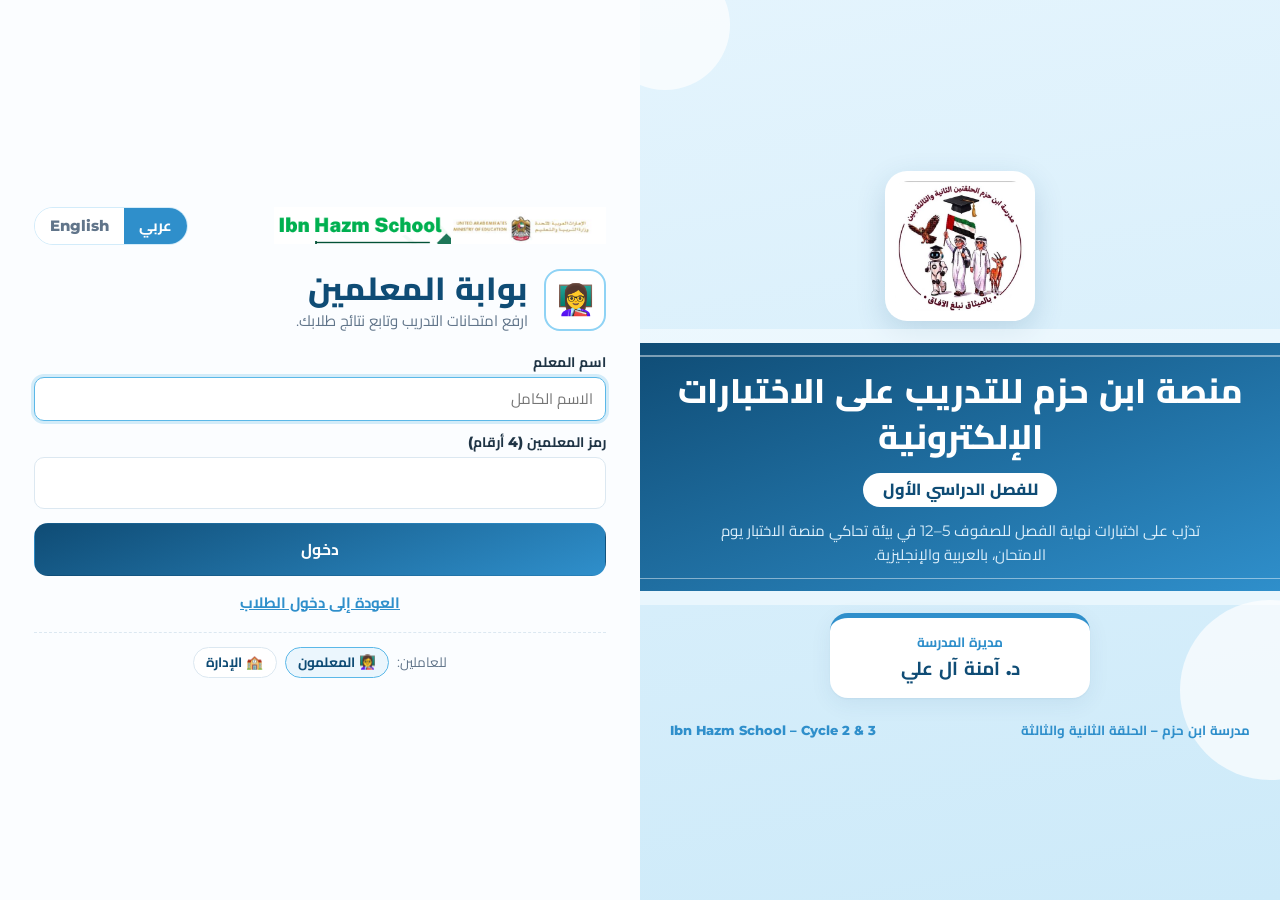
<file: staff.html>
<!doctype html><html lang="ar" dir="rtl"><head><meta charset="utf-8"><title>منصة ابن حزم</title><script>location.replace("index.html#staff")</script></head><body><a href="index.html">منصة ابن حزم</a></body></html>
</file>
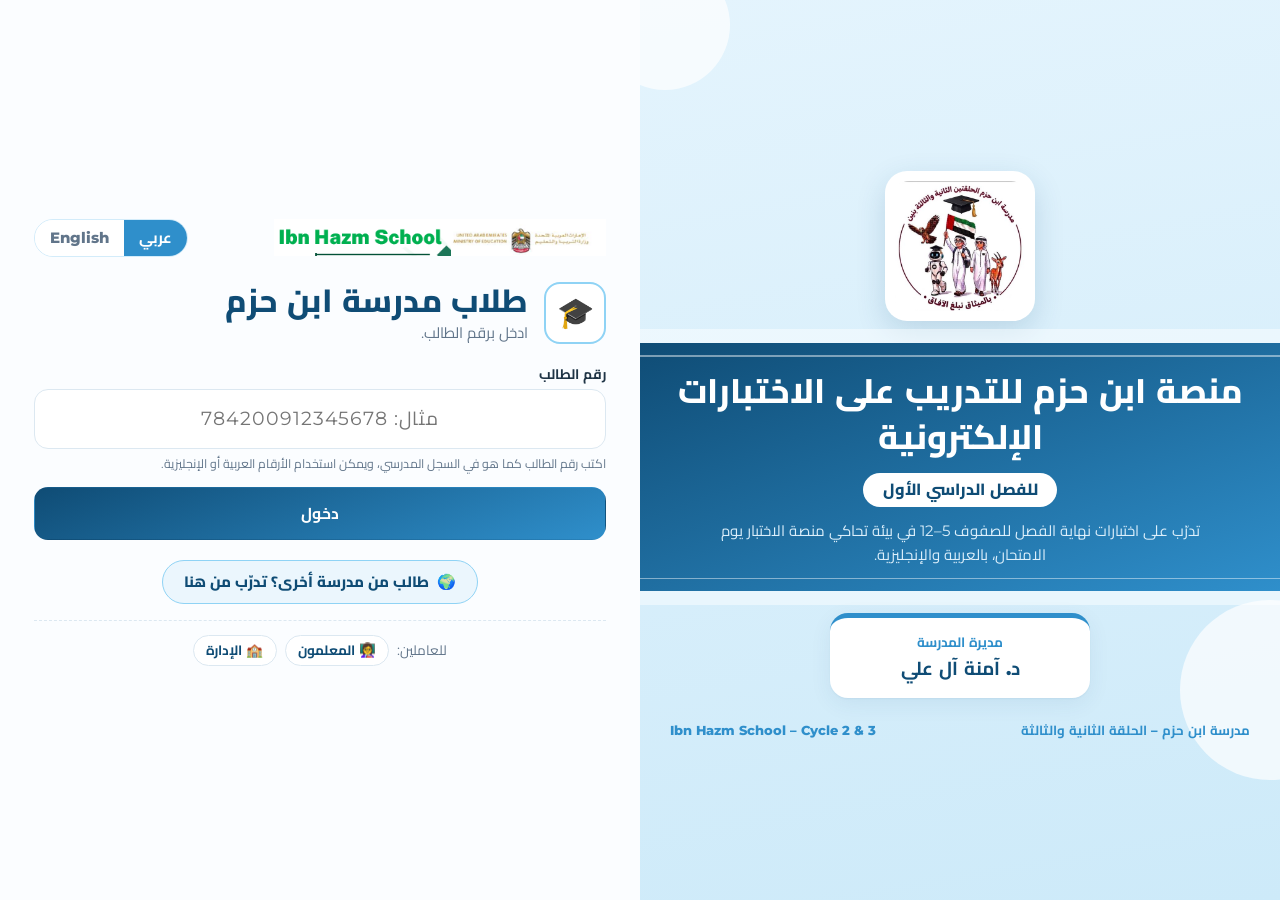
<file: student.html>
<!doctype html>
<html lang="ar" dir="rtl">
<head>
<meta charset="utf-8"><meta name="viewport" content="width=device-width,initial-scale=1">
<title>امتحاناتي · منصة ابن حزم</title>
<link rel="stylesheet" href="css/app.css">
</head>
<body>
<main class="wrap">
  <div class="page-head"><div><h1 id="hello"></h1><p id="helloSub"></p></div></div>
  <div class="kpis">
    <div class="kpi"><small>امتحانات متاحة</small><b id="k1">–</b></div>
    <div class="kpi"><small>امتحانات تدرّبت عليها</small><b id="k2">–</b></div>
    <div class="kpi"><small>مجموع المحاولات</small><b id="k3">–</b></div>
    <div class="kpi"><small>متوسط أفضل الدرجات</small><b id="k4">–</b></div>
  </div>
  <div class="section-t"><div><h2>امتحانات التدريب المتاحة</h2><p id="availSub"></p></div>
    <select class="in" id="subj" style="width:auto"></select></div>
  <div class="exams" id="exams"></div>
  <div class="section-t"><div><h2>سجل تدريبي</h2><p>كل محاولة أرسلتها في هذا الفصل — اضغط على أي محاولة لمراجعة إجاباتك.</p></div></div>
  <div class="tbl-wrap"><table class="tbl"><thead><tr><th>الامتحان</th><th>المادة</th><th class="num">المحاولة</th><th class="num">الدرجة</th><th class="num">النسبة</th><th>النتيجة</th><th class="num">الوقت</th><th>التاريخ</th></tr></thead><tbody id="hist"></tbody></table></div>
</main>
<script src="js/config.js"></script><script src="js/catalog.js"></script><script src="js/seed-exams.js"></script><script src="js/api.js"></script><script src="js/ui.js"></script>
<script>
(async function () {
const S = UI.guard('student', 'guest'); UI.header({ home: 'student.html' });
const { $, esc } = UI;
const st = await API.settings();
$('#hello').textContent = S.role === 'student' ? `مرحبًا بك، الطالب رقم ${S.id}` : `مرحبًا بك، ${S.name}`;
$('#helloSub').textContent = S.role === 'student' ? 'اختر امتحانًا وتدرّب عليه كما تشاء — تُحفظ أفضل درجة لك.' : 'تدرّب كما تشاء — نتائجك محفوظة باسمك ولا يراها أحد غيرك.';
let exams = [], hist = [];
try { [exams, hist] = await Promise.all([API.myExams(), API.myAttempts()]); } catch (e) { UI.toast(e.message, 'err'); if (e.code === 'no_session') location.href = 'index.html'; return; }
const cls = Catalog.classLabel(S.grade, S.track) + (S.section ? ' · شعبة ' + S.section : '');
$('#availSub').textContent = `${exams.length} امتحان · ${cls} · ${Catalog.TERM_AR[st.term]}`;
const done = exams.filter(e => e.attempts > 0);
$('#k1').textContent = exams.length; $('#k2').textContent = done.length; $('#k3').textContent = hist.length;
$('#k4').textContent = done.length ? Math.round(done.reduce((s, e) => s + e.best, 0) / done.length) + '%' : '–';
const subs = [...new Set(exams.map(e => e.subject))];
$('#subj').innerHTML = '<option value="">كل المواد</option>' + subs.map(s => `<option value="${s}">${Catalog.subjAr(s)}</option>`).join('');
function draw() {
  const f = $('#subj').value, list = exams.filter(e => !f || e.subject === f);
  $('#exams').innerHTML = list.length ? list.map(e => `
    <article class="ex"><div class="hd"><div class="subj"><span class="ico">${Catalog.subjIco(e.subject)}</span>${Catalog.subjAr(e.subject)}</div><h3>${esc(e.title)}</h3></div>
      <div class="bd"><span class="pill">${e.qcount} سؤال</span><span class="pill">${e.total} درجة</span><span class="pill">${e.duration ? e.duration + ' دقيقة' : 'بلا وقت محدد'}</span>
        <span class="pill ${e.calculator ? 'ok' : 'grey'}">${e.calculator ? '🧮 الآلة الحاسبة مسموحة' : 'بدون آلة حاسبة'}</span>${e.teacher ? `<span class="pill grey">إعداد: ${esc(e.teacher)}</span>` : ''}</div>
      <div class="best">${e.attempts ? `أفضل درجة: <b>${e.best}%</b> · ${e.attempts} محاولة<div class="bar"><i style="width:${e.best}%"></i></div>` : '<span class="muted">لم تتدرب عليه بعد</span>'}</div>
      <div class="ft"><a class="btn" href="exam.html?id=${encodeURIComponent(e.id)}">${UI.ICONS.play}${e.attempts ? 'تدرّب مرة أخرى' : 'ابدأ التدريب'}</a></div></article>`).join('')
    : '<div class="empty">لم تُنشر امتحانات لصفك في هذا الفصل بعد. عُد قريبًا!</div>';
}
$('#subj').onchange = draw; draw();
$('#hist').innerHTML = hist.length ? hist.map(a => `<tr class="click" data-id="${a.id}"><td>${esc(a.exam_title)}</td><td>${Catalog.subjAr(a.subject)}</td><td class="num">${a.attempt_no}</td><td class="num">${a.score} / ${a.total}</td><td class="num"><b>${a.pct}%</b></td><td>${a.passed ? '<span class="pill ok">ناجح</span>' : '<span class="pill bad">يحتاج تدريبًا</span>'}</td><td class="num">${UI.fmtDur(a.time_spent)}</td><td class="nowrap">${UI.fmtDate(a.submitted_at)}</td></tr>`).join('')
  : '<tr><td colspan="8" class="muted" style="text-align:center;padding:18px">لم ترسل أي محاولة في هذا الفصل بعد.</td></tr>';
document.querySelectorAll('#hist tr.click').forEach(r => r.onclick = () => location.href = 'exam.html?review=' + encodeURIComponent(r.dataset.id));
})();
</script>
</body>
</html>
</file>
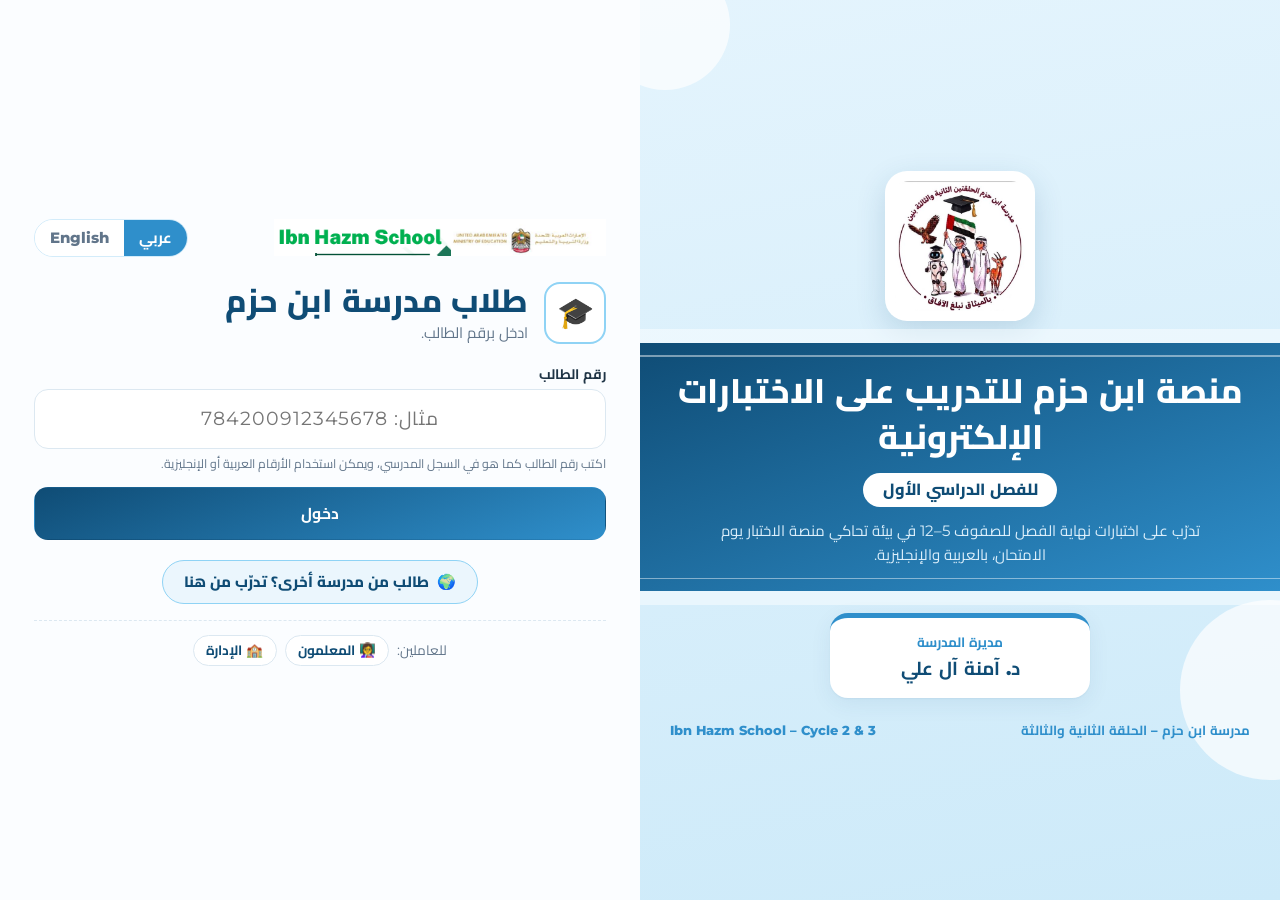
<file: teacher.html>
<!doctype html>
<html lang="ar" dir="rtl">
<head>
<meta charset="utf-8"><meta name="viewport" content="width=device-width,initial-scale=1">
<title>بوابة المعلم · منصة ابن حزم</title>
<link rel="stylesheet" href="css/app.css">
</head>
<body>
<main class="wrap">
  <div class="page-head"><div><h1>بوابة المعلم</h1><p>ارفع امتحانات التدريب، وأدرها، وتابع نتائج كل طالب.</p></div><span class="pill gold" id="termPill"></span></div>
  <nav class="nav"><button data-t="up" class="on">➕ رفع امتحان</button><button data-t="mg">📚 إدارة الامتحانات</button><button data-t="rs">📊 نتائج الطلاب</button></nav>

  <section id="t-up">
    <div class="notice info hidden" id="editNote"></div>
    <div class="step"><div class="sh"><span class="n">1</span><div><h3>اختر الصف والمادة</h3><p>هذه الاختيارات تحدد بدقة من يرى الامتحان من الطلاب.</p></div></div><div class="sb">
      <div class="grid4">
        <div><label class="f">الصف</label><select class="in" id="eg"></select></div>
        <div><label class="f">المسار</label><select class="in" id="et"></select></div>
        <div><label class="f">المادة</label><select class="in" id="es"></select></div>
        <div><label class="f">الفصل الدراسي</label><select class="in" id="eterm"></select></div>
      </div>
      <label class="f">الشعب</label><div class="chips" id="esec"></div><div class="hint">«كل الشعب» = كل طلاب هذا الصف والمسار. الزوار من مدارس أخرى يرون كل امتحانات الصف المنشورة.</div>
      <label class="f" for="etitle">عنوان الامتحان</label><input class="in" id="etitle" placeholder="مثال: نموذج تدريبي 1 — الوحدة الثالثة: التشابه">
      <div class="grid3">
        <div><label class="f">المدة (دقيقة)</label><input class="in ltr" id="edur" type="number" min="0" max="300" value="60"><div class="hint">0 = بلا وقت محدد</div></div>
        <div><label class="f">الآلة الحاسبة</label><select class="in" id="ecalc"><option value="1">مسموحة</option><option value="0">غير مسموحة</option></select></div>
        <div><label class="f">درجة النجاح %</label><input class="in ltr" id="epass" type="number" min="1" max="100" value="50"></div>
      </div>
    </div></div>

    <div class="step"><div class="sh"><span class="n">2</span><div><h3>أضف الأسئلة</h3><p>ارفع ملف Excel جاهزًا، أو اكتب الأسئلة هنا مباشرة. يمكنك لصق صورة لأي سؤال (Ctrl+V).</p></div></div><div class="sb">
      <div class="grid2">
        <div class="drop" id="drop"><b>📥 اسحب ملف Excel هنا أو اضغط للاختيار</b><span class="muted small">يجب أن يكون على قالب المنصة</span><input type="file" id="file" accept=".xlsx,.xls,.csv" hidden></div>
        <div class="bp"><b>طريقتان سريعتان لتجهيز الملف:</b>
          <div class="row" style="margin-top:8px"><button class="btn sm gold" id="tpl">⬇ تنزيل قالب Excel</button><button class="btn sm sec" id="prompt">🤖 نسخ أمر Claude</button></div>
          <div class="hint">املأ القالب يدويًا، أو أرسل القالب مع ورقة الامتحان (PDF أو صور) إلى Claude مع الأمر المنسوخ ليعيده لك مملوءًا.</div></div>
      </div>
      <div id="parseMsg"></div>
      <div class="section-t"><div><h2 id="qCount">الأسئلة (0)</h2><p id="qSum"></p></div><div class="row"><button class="btn sec sm" id="addQ">➕ إضافة سؤال</button><button class="btn ghost sm" id="clearQ">🗑 حذف كل الأسئلة</button></div></div>
      <div id="qlist"></div>
      <div class="hint">طريقة كتابة الرموز: <span class="ltr">x^2</span> أُس · <span class="ltr">a_1</span> دليل · <span class="ltr">sqrt(5)</span> جذر · <span class="ltr">[3/4]</span> كسر · <span class="ltr">pi</span> π · <span class="ltr">&lt;= &gt;= !=</span> ≤ ≥ ≠ · <span class="ltr">30deg</span> درجة</div>
    </div></div>

    <div class="step"><div class="sh"><span class="n">3</span><div><h3>النشر</h3><p>احفظ الامتحان ليبدأ الطلاب التدريب عليه.</p></div></div><div class="sb">
      <div id="sum" class="notice info"></div>
      <div class="row"><button class="btn lg" id="pub">✔ نشر الآن (يراه الطلاب)</button><button class="btn lg sec" id="hide">حفظ كمخفي</button><button class="btn lg ghost" id="newE">امتحان جديد فارغ</button></div>
    </div></div>
  </section>
  <section id="t-mg" class="hidden"></section>
  <section id="t-rs" class="hidden"></section>
</main>
<script src="js/config.js"></script><script src="js/catalog.js"></script><script src="js/seed-exams.js"></script><script src="js/api.js"></script><script src="js/ui.js"></script><script src="vendor/xlsx.full.min.js"></script><script src="js/panels.js"></script>
<script>
(async function () {
'use strict';
const S = UI.guard('teacher', 'admin'); UI.header({ home: S.role === 'admin' ? 'admin.html' : 'teacher.html' });
const { $, $$, esc } = UI, L = API.LETTERS;
const st = await API.settings();
$('#termPill').textContent = 'الفصل النشط: ' + Catalog.TERM_AR[st.term];
let roster = []; try { roster = await API.roster(); } catch (_) {}
const prefs = JSON.parse(localStorage.getItem('ihz.tprefs') || '{}');

// ------------------------------------------------------------- tabs
let mg = null, rs = null;
$$('.nav button').forEach(b => b.onclick = async () => {
  $$('.nav button').forEach(x => x.classList.toggle('on', x === b)); ['up', 'mg', 'rs'].forEach(t => $('#t-' + t).classList.toggle('hidden', t !== b.dataset.t));
  if (b.dataset.t === 'mg') mg ? mg.reload() : (mg = await Panels.examsPanel($('#t-mg'), { me: S.role === 'teacher' ? S.name : null, onEdit: edit, term: st.term }));
  if (b.dataset.t === 'rs') rs ? rs.reload() : (rs = await Panels.resultsPanel($('#t-rs'), { term: st.term }));
});

// ------------------------------------------------------------- step 1
let E;
function blank() { return { id: null, title: '', subject: prefs.subject || 'Mathematics', grade: prefs.grade || 10, track: prefs.track || 'Advanced', sections: [], term: st.term, duration: 60, calculator: true, passPct: 50, published: true, teacher: S.name, questions: [] }; }
$('#eg').innerHTML = APP_CONFIG.grades.map(g => `<option value="${g}">الصف ${g}</option>`).join('');
$('#eterm').innerHTML = Catalog.TERMS.map(t => `<option value="${t}">${Catalog.TERM_AR[t]}</option>`).join('');
function fillTracks() { const g = +$('#eg').value; $('#et').innerHTML = Catalog.tracksFor(g).map(t => `<option value="${t}">${Catalog.TRACK_AR[t]}</option>`).join(''); if (!Catalog.tracksFor(g).includes(E.track)) E.track = 'General'; $('#et').value = E.track; }
function fillSubjects() { const ss = Catalog.subjectsFor(E.grade, E.track); $('#es').innerHTML = ss.map(s => `<option value="${s}">${Catalog.subjAr(s)}</option>`).join(''); if (!ss.includes(E.subject)) E.subject = ss[0]; $('#es').value = E.subject; }
function fillSections() {
  const secs = [...new Set(roster.filter(r => +r.grade === +E.grade && r.track === E.track).map(r => r.section).filter(Boolean))].sort();
  E.sections = E.sections.filter(s => secs.includes(s));
  $('#esec').innerHTML = `<span class="chip${!E.sections.length ? ' on' : ''}" data-s="">كل الشعب</span>` + secs.map(s => `<span class="chip${E.sections.includes(s) ? ' on' : ''}" data-s="${esc(s)}">${esc(s)}</span>`).join('') + (secs.length ? '' : '<span class="muted small" style="align-self:center">لا توجد شعب في سجل الطلاب لهذا الصف بعد.</span>');
  $$('#esec .chip').forEach(c => c.onclick = () => { const s = c.dataset.s; if (!s) E.sections = []; else E.sections = E.sections.includes(s) ? E.sections.filter(x => x !== s) : [...E.sections, s]; fillSections(); });
}
function loadForm() {
  $('#eg').value = E.grade; fillTracks(); fillSubjects(); fillSections();
  $('#eterm').value = E.term; $('#etitle').value = E.title; $('#edur').value = E.duration; $('#ecalc').value = E.calculator ? '1' : '0'; $('#epass').value = E.passPct;
  $('#editNote').classList.toggle('hidden', !E.id); if (E.id) $('#editNote').innerHTML = `✏️ تعديل امتحان موجود: <b>${esc(E.title)}</b> — الحفظ يحدّث النسخة المنشورة. <a href="#" id="cancelEdit">إلغاء التعديل</a>`;
  if ($('#cancelEdit')) $('#cancelEdit').onclick = e => { e.preventDefault(); E = blank(); loadForm(); };
  drawQs();
}
$('#eg').onchange = () => { E.grade = +$('#eg').value; fillTracks(); fillSubjects(); fillSections(); summary(); };
$('#et').onchange = () => { E.track = $('#et').value; fillSubjects(); fillSections(); summary(); };
$('#es').onchange = () => { E.subject = $('#es').value; summary(); };
$('#eterm').onchange = () => E.term = $('#eterm').value;
$('#etitle').oninput = () => { E.title = $('#etitle').value; summary(); };
$('#edur').oninput = () => E.duration = Math.max(0, +$('#edur').value || 0);
$('#ecalc').onchange = () => E.calculator = $('#ecalc').value === '1';
$('#epass').oninput = () => E.passPct = Math.min(100, Math.max(1, +$('#epass').value || 50));

// ------------------------------------------------------------- step 2: questions
const newQ = () => ({ id: 'q' + Math.random().toString(36).slice(2, 9), stem: '', stemSrc: '', fig: '', image: '', options: ['', '', '', ''], optSrc: ['', '', '', ''], correct: '', marks: prefs.marks || 3, hint: '', solution: '' });
function problems(q) {
  const p = []; if (!(q.stemSrc != null ? q.stemSrc.trim() : q.stem) && !q.image && !q.fig) p.push('نص السؤال فارغ');
  const opts = q.optSrc ? q.optSrc : q.options; const filled = opts.filter((o, i) => String(o).trim() || (q.optImages && q.optImages[i])).length;
  if (filled < 2) p.push('أقل من خيارين'); if (!q.correct) p.push('لم تُحدَّد الإجابة الصحيحة');
  else if (!String(opts[L.indexOf(q.correct)] || '').trim() && !(q.optImages && q.optImages[L.indexOf(q.correct)])) p.push('الإجابة الصحيحة خيار فارغ');
  if (!(+q.marks > 0)) p.push('الدرجة غير صحيحة'); return p;
}
let pasteTarget = null;
function drawQs() {
  const box = $('#qlist');
  box.innerHTML = E.questions.map((q, i) => { const pr = problems(q); const html = q.stemSrc == null;
    return `<div class="qe${pr.length ? ' bad' : ''}" data-i="${i}"><div class="qeh"><b>السؤال ${i + 1}</b>${pr.length ? `<span class="pill bad">${pr.join(' · ')}</span>` : '<span class="pill ok">جاهز</span>'}<span style="flex:1"></span>
      <label class="small">الدرجة <input class="in ltr" data-k="marks" type="number" min="0.5" step="0.5" value="${q.marks}" style="width:70px;padding:.25em .4em;display:inline-block"></label>
      <button class="btn sm ghost" data-a="up" title="تحريك لأعلى">▲</button><button class="btn sm ghost" data-a="down" title="تحريك لأسفل">▼</button><button class="btn sm ghost" data-a="dup" title="نسخ">⧉</button><button class="btn sm danger" data-a="del">حذف</button></div>
      <div class="qeb">${html ? `<div class="qc" style="background:var(--g0);border-radius:8px;padding:10px">${UI.stemHtml(q)}</div><button class="btn sm sec" data-a="totext" style="margin-top:6px">تحويل إلى نص قابل للتعديل</button>`
        : `<textarea class="in" dir="auto" data-k="stem" placeholder="اكتب نص السؤال… (عربي أو إنجليزي)">${esc(q.stemSrc)}</textarea>`}
        ${q.fig ? `<div class="qfig">${q.fig}</div>` : ''}
        <div class="row" style="margin-top:6px"><label class="btn sm sec">📷 صورة للسؤال<input type="file" accept="image/*" data-a="img" hidden></label><button class="btn sm sec" data-a="paste">📋 لصق صورة (Ctrl+V)</button>${q.image ? '<button class="btn sm danger" data-a="rmimg">حذف الصورة</button>' : ''}</div>
        ${q.image ? `<img class="img-prev" src="${q.image}" alt="">` : ''}
        <div class="opts">${q.options.map((o, j) => `<div class="opt"><span class="L${q.correct === L[j] ? ' on' : ''}" data-c="${L[j]}" title="اضغط لجعلها الإجابة الصحيحة">${L[j]}</span>${q.optSrc ? `<input class="in" dir="auto" data-o="${j}" value="${esc(q.optSrc[j])}" placeholder="الخيار ${L[j]}">` : `<div class="in qc" style="background:var(--g0)">${UI.optHtml(q, j)}</div>`}</div>`).join('')}</div>
        <div class="row" style="margin-top:6px">${q.options.length < 5 ? '<button class="btn sm ghost" data-a="addopt">+ خيار</button>' : ''}${q.options.length > 2 ? '<button class="btn sm ghost" data-a="rmopt">− خيار</button>' : ''}<span class="small muted">اضغط على الحرف الأخضر لتحديد الإجابة الصحيحة.</span></div>
        <details style="margin-top:6px"${q.hint || q.solution ? ' open' : ''}><summary class="small" style="cursor:pointer;font-weight:700;color:var(--g8)">تلميح وحل (اختياري)</summary><div class="grid2"><input class="in" dir="auto" data-k="hint" placeholder="تلميح يظهر للطالب عند الطلب" value="${esc(q.hint)}"><input class="in" dir="auto" data-k="solution" placeholder="الحل — يظهر بعد التسليم" value="${esc(q.solution)}"></div></details>
      </div></div>`; }).join('') || '<div class="empty">لا توجد أسئلة بعد. ارفع ملف Excel أو اضغط «إضافة سؤال».</div>';
  summary();
}
function summary() {
  const n = E.questions.length, m = E.questions.reduce((s, q) => s + (+q.marks || 0), 0), bad = E.questions.filter(q => problems(q).length).length;
  $('#qCount').textContent = `الأسئلة (${n})`; $('#qSum').textContent = n ? `${m} درجة${bad ? ` · ${bad} سؤال يحتاج إلى تصحيح` : ''}` : '';
  $('#sum').innerHTML = `<b>الهدف:</b> ${Catalog.classLabel(E.grade, E.track)} · ${Catalog.subjAr(E.subject)} · ${E.sections.length ? 'الشعب ' + esc(E.sections.join('، ')) : 'كل الشعب'} · ${Catalog.TERM_AR[E.term]}<br><b>الامتحان:</b> ${esc(E.title || '— بلا عنوان —')} · ${n} سؤال · ${m} درجة`;
}
const qOf = el => E.questions[+el.closest('.qe').dataset.i];
$('#qlist').addEventListener('input', e => {
  const q = qOf(e.target); const k = e.target.dataset.k, o = e.target.dataset.o;
  if (k === 'stem') q.stemSrc = e.target.value; else if (k) q[k] = k === 'marks' ? +e.target.value : e.target.value;
  if (o != null) q.optSrc[+o] = e.target.value;
  const card = e.target.closest('.qe'), pr = problems(q); card.classList.toggle('bad', !!pr.length); const pill = $('.qeh .pill', card); pill.className = 'pill ' + (pr.length ? 'bad' : 'ok'); pill.textContent = pr.length ? pr.join(' · ') : 'جاهز';
  if (k === 'marks') prefs.marks = q.marks; summary();
});
$('#qlist').addEventListener('change', async e => { if (e.target.dataset.a === 'img' && e.target.files[0]) { qOf(e.target).image = await UI.imageToData(e.target.files[0]); drawQs(); } });
$('#qlist').addEventListener('click', e => {
  const c = e.target.closest('[data-c]'); if (c) { qOf(c).correct = c.dataset.c; drawQs(); return; }
  const b = e.target.closest('button[data-a]'); if (!b) return; const i = +b.closest('.qe').dataset.i, q = E.questions[i], a = b.dataset.a;
  if (a === 'del') E.questions.splice(i, 1);
  if (a === 'up' && i > 0) [E.questions[i - 1], E.questions[i]] = [E.questions[i], E.questions[i - 1]];
  if (a === 'down' && i < E.questions.length - 1) [E.questions[i + 1], E.questions[i]] = [E.questions[i], E.questions[i + 1]];
  if (a === 'dup') E.questions.splice(i + 1, 0, { ...JSON.parse(JSON.stringify(q)), id: newQ().id });
  if (a === 'rmimg') q.image = '';
  if (a === 'paste') { pasteTarget = q; UI.toast(`اضغط Ctrl+V الآن للصق صورة في السؤال ${i + 1}.`); return; }
  if (a === 'totext') { const d = document.createElement('div'); d.innerHTML = q.stem; q.stemSrc = d.innerText.trim(); q.optSrc = q.options.map(o => { d.innerHTML = o; return d.innerText.trim(); }); }
  if (a === 'addopt') { q.options.push(''); if (q.optSrc) q.optSrc.push(''); }
  if (a === 'rmopt') { q.options.pop(); if (q.optSrc) q.optSrc.pop(); if (L.indexOf(q.correct) >= q.options.length) q.correct = ''; }
  drawQs();
});
document.addEventListener('paste', async e => {
  const f = [...(e.clipboardData || {}).items || []].find(x => x.type.startsWith('image/')); if (!f) return;
  let q = pasteTarget; if (!q) { const card = document.activeElement && document.activeElement.closest && document.activeElement.closest('.qe'); if (card) q = E.questions[+card.dataset.i]; }
  if (!q) return; e.preventDefault(); q.image = await UI.imageToData(f.getAsFile()); pasteTarget = null; drawQs(); UI.toast('تمت إضافة الصورة.');
});
$('#addQ').onclick = () => { E.questions.push(newQ()); drawQs(); setTimeout(() => { const t = $$('#qlist .qe'); t[t.length - 1].scrollIntoView({ behavior: 'smooth', block: 'center' }); const ta = $('textarea', t[t.length - 1]); ta && ta.focus(); }, 50); };
$('#clearQ').onclick = async () => { if (E.questions.length && await UI.confirmBox('حذف كل الأسئلة من هذا النموذج؟', 'حذف', 'danger')) { E.questions = []; drawQs(); } };

// ------------------------------------------------------------- Excel template + import
const HEAD = ['رقم Q#', 'نص السؤال Question', 'الخيار A', 'الخيار B', 'الخيار C', 'الخيار D', 'الإجابة الصحيحة Correct (A-D)', 'الدرجة Marks', 'تلميح Hint (اختياري)', 'الحل Solution (اختياري)'];
$('#tpl').onclick = () => UI.saveXlsx([
  { name: 'الأسئلة', widths: [8, 60, 22, 22, 22, 22, 16, 10, 30, 40], rows: [HEAD,
    [1, 'Simplify: (2x^3 + 5x) − (x^3 − 3x)', 'x^3 + 8x', 'x^3 + 2x', '3x^3 + 8x', 'x^3 − 8x', 'A', 3, 'اطرح الحدود المتشابهة', '2x^3 − x^3 = x^3 و 5x + 3x = 8x'],
    [2, 'ما ناتج [3/4] من 20؟', '12', '15', '16', '5', 'B', 3, '', '[3/4] × 20 = 15']] },
  { name: 'تعليمات', rtl: true, widths: [100], rows: [['تعليمات تعبئة القالب — منصة ابن حزم'], ['سطر واحد لكل سؤال. لا تغيّر عناوين الأعمدة.'], ['الإجابة الصحيحة حرف واحد: A أو B أو C أو D (يمكن ترك الخيار D فارغًا لسؤال من 3 خيارات).'],
    ['الرموز: x^2 أُس · a_1 دليل · sqrt(5) جذر · [3/4] كسر · pi = π · <= ≥ · 30deg = 30°'], ['الصور: بعد رفع الملف أضف صورة لأي سؤال بزر «صورة للسؤال» أو بلصقها Ctrl+V.'],
    ['الصف والمادة والشعب تُختار في الخطوة 1 داخل المنصة.']] }], `IbnHazm_Questions_Template_${E.subject.replace(/\s+/g, '_')}.xlsx`);
const PROMPT = () => `أنت مساعد لمعلم ${Catalog.subjAr(E.subject)} في مدرسة ابن حزم (${Catalog.classLabel(E.grade, E.track)}).
أرفقتُ لك: (1) قالب Excel لمنصة التدريب على الاختبارات، (2) ورقة امتحان (PDF أو Word أو صور).

المطلوب: املأ ورقة «الأسئلة» في القالب بكل أسئلة الاختيار من متعدد الموجودة في ورقة الامتحان، ثم أعطني ملف Excel المملوء للتنزيل.

القواعد:
- سطر واحد لكل سؤال، بنفس ترتيب الامتحان، ولا تغيّر عناوين الأعمدة.
- انسخ نص السؤال والخيارات كما هي بلغة الامتحان (إن كان السؤال بالإنجليزية والعربية فاكتب الإنجليزي ثم الترجمة العربية في سطر جديد داخل الخلية نفسها).
- الرموز الرياضية بهذه الطريقة: x^2 للأس، a_1 للدليل، sqrt(5) للجذر، [3/4] للكسر، pi للعدد π، <= و >= للمتباينات، 30deg للدرجات.
- عمود «الإجابة الصحيحة»: حرف واحد A أو B أو C أو D. حُلّ كل سؤال بنفسك وتأكد من الإجابة؛ إن وجدت مفتاح إجابة في الورقة فقارن به وأخبرني بأي اختلاف.
- عمود «الدرجة»: درجة السؤال كما في الورقة (وإلا ضع ${prefs.marks || 3}).
- عمود «الحل»: خطوات حل مختصرة (سطر أو سطران).
- إذا احتاج سؤال إلى رسم أو صورة، اكتب في عمود «تلميح»: [يحتاج صورة] لأضيفها بنفسي.
في النهاية أعطني: ملف Excel، وقائمة قصيرة بالأسئلة التي تحتاج صورًا وأي ملاحظات.`;
$('#prompt').onclick = () => {
  const p = PROMPT(); const m = UI.modal({ title: '🤖 أمر Claude لتجهيز ملف الأسئلة', wide: true, body: `<ol class="small"><li>نزّل قالب Excel من الزر «تنزيل قالب Excel».</li><li>افتح Claude، أرفق القالب وورقة الامتحان، ثم الصق هذا الأمر وأرسله.</li><li>نزّل الملف المملوء الذي يعطيك إياه Claude وارفعه هنا في الخطوة 2، ثم راجع الأسئلة قبل النشر.</li></ol><textarea class="in" style="min-height:300px;font-size:.9em" readonly>${esc(p)}</textarea>`,
    foot: [{ text: 'نسخ الأمر', onClick: async c => { try { await navigator.clipboard.writeText(p); UI.toast('تم نسخ الأمر.'); } catch (_) { const t = $('textarea', m.el); t.select(); document.execCommand('copy'); UI.toast('تم نسخ الأمر.'); } c(); } }, { text: 'إغلاق', cls: 'sec' }] });
};
const drop = $('#drop'), file = $('#file');
drop.onclick = () => file.click();
drop.ondragover = e => { e.preventDefault(); drop.classList.add('over'); }; drop.ondragleave = () => drop.classList.remove('over');
drop.ondrop = e => { e.preventDefault(); drop.classList.remove('over'); if (e.dataTransfer.files[0]) importFile(e.dataTransfer.files[0]); };
file.onchange = () => { if (file.files[0]) importFile(file.files[0]); file.value = ''; };
async function importFile(f) {
  const msg = $('#parseMsg'); msg.innerHTML = '<div class="notice info">جاري قراءة الملف…</div>';
  try {
    const sheets = await UI.readXlsx(f); let got = [], warn = [];
    for (const sh of sheets) {
      const hi = sh.rows.findIndex(r => r.some(c => /نص السؤال|question/i.test(c))); if (hi < 0) continue;
      const h = sh.rows[hi].map(c => String(c));
      const col = re => h.findIndex(c => re.test(c));
      const cQ = col(/نص السؤال|question/i), cA = col(/الخيار\s*A|option\s*_?A\b|^A$/i), cB = col(/الخيار\s*B|option\s*_?B\b|^B$/i), cC = col(/الخيار\s*C|option\s*_?C\b|^C$/i), cD = col(/الخيار\s*D|option\s*_?D\b|^D$/i),
        cK = col(/الصحيحة|correct|answer/i), cM = col(/الدرجة|marks?/i), cH = col(/تلميح|hint/i), cS = col(/الحل|solution|feedback/i);
      sh.rows.slice(hi + 1).forEach((r, k) => {
        const stem = String(r[cQ] ?? '').trim(); if (!stem) return;
        const opts = [cA, cB, cC, cD].map(c => c >= 0 ? String(r[c] ?? '').trim() : '');
        while (opts.length > 2 && !opts[opts.length - 1]) opts.pop();
        let key = String(r[cK] ?? '').trim().toUpperCase().replace(/[^A-E1-5أبجده]/g, '');
        key = { '1': 'A', '2': 'B', '3': 'C', '4': 'D', 'أ': 'A', 'ب': 'B', 'ج': 'C', 'د': 'D' }[key] || key.charAt(0);
        const q = { ...newQ(), stemSrc: stem, optSrc: opts, options: opts.slice(), correct: L.slice(0, opts.length).includes(key) ? key : '', marks: +r[cM] || prefs.marks || 3, hint: cH >= 0 ? String(r[cH] ?? '').trim() : '', solution: cS >= 0 ? String(r[cS] ?? '').trim() : '' };
        if (!q.correct) warn.push(`الصف ${hi + k + 2} في ورقة «${sh.name}»: الإجابة الصحيحة غير واضحة`);
        got.push(q);
      });
      if (got.length) break;
    }
    if (!got.length) { msg.innerHTML = '<div class="notice err">لم أجد أسئلة في الملف. استخدم قالب المنصة (زر «تنزيل قالب Excel») ولا تغيّر عناوين الأعمدة.</div>'; return; }
    if (E.questions.length && !(await UI.confirmBox(`في النموذج ${E.questions.length} سؤال حاليًا. هل تريد إضافة أسئلة الملف (${got.length}) بعدها؟ اختر «إلغاء» لاستبدالها.`, 'إضافة بعدها'))) E.questions = [];
    E.questions.push(...got); drawQs();
    if (!E.title) { E.title = f.name.replace(/\.[^.]+$/, '').replace(/[_-]+/g, ' '); $('#etitle').value = E.title; summary(); }
    const needImg = got.filter(q => /يحتاج صورة/.test(q.hint)).length;
    msg.innerHTML = `<div class="notice ok">تمت قراءة ${got.length} سؤال من «${esc(f.name)}». راجع الأسئلة ثم انشر.</div>` + (warn.length ? `<div class="notice warn">${warn.slice(0, 8).map(esc).join('<br>')}</div>` : '') + (needImg ? `<div class="notice warn">${needImg} سؤال يحتاج صورة — أضفها بزر «صورة للسؤال».</div>` : '');
  } catch (e) { msg.innerHTML = `<div class="notice err">تعذرت قراءة الملف: ${esc(e.message)}</div>`; }
}

// ------------------------------------------------------------- step 3: save
async function saveExam(published) {
  if (!E.title.trim()) { UI.toast('اكتب عنوان الامتحان.', 'err'); $('#etitle').focus(); return; }
  if (!E.questions.length) { UI.toast('أضف سؤالًا واحدًا على الأقل.', 'err'); return; }
  const bad = E.questions.findIndex(q => problems(q).length); if (bad >= 0) { UI.toast(`السؤال ${bad + 1}: ${problems(E.questions[bad]).join('، ')}`, 'err'); $$('#qlist .qe')[bad].scrollIntoView({ behavior: 'smooth', block: 'center' }); return; }
  const out = { ...E, published, teacher: E.teacher || S.name, questions: E.questions.map(q => ({ ...q,
    stem: q.stemSrc != null ? UI.fmt(q.stemSrc) : q.stem, options: q.optSrc ? q.optSrc.map(UI.fmt) : q.options })) };
  $('#pub').disabled = $('#hide').disabled = true;
  try {
    const id = await API.saveExam(out); localStorage.setItem('ihz.tprefs', JSON.stringify({ ...prefs, grade: E.grade, track: E.track, subject: E.subject }));
    UI.modal({ title: published ? '🎉 تم نشر الامتحان' : 'تم حفظ الامتحان', body: `<p>«${esc(E.title)}» ${published ? 'متاح الآن لطلاب' : 'محفوظ (مخفي) لطلاب'} ${Catalog.classLabel(E.grade, E.track)}.</p>`,
      foot: [{ text: 'معاينة الامتحان', cls: 'sec', onClick: () => window.open('exam.html?preview=1&id=' + encodeURIComponent(id), '_blank') }, { text: 'رفع امتحان آخر', onClick: c => { c(); E = blank(); loadForm(); window.scrollTo(0, 0); } }] });
    E.id = id; if (mg) mg.reload();
  } catch (e) { UI.toast(e.message, 'err'); }
  $('#pub').disabled = $('#hide').disabled = false;
}
$('#pub').onclick = () => saveExam(true); $('#hide').onclick = () => saveExam(false);
$('#newE').onclick = async () => { if (!E.questions.length || await UI.confirmBox('بدء امتحان جديد فارغ؟ لن تُحفظ التغييرات غير المنشورة.', 'نعم')) { E = blank(); loadForm(); } };
function edit(ex) {
  E = { ...ex, questions: ex.questions.map(q => ({ ...q })) };
  $$('.nav button')[0].click(); loadForm(); window.scrollTo(0, 0);
}
E = blank(); loadForm();
const ed = sessionStorage.getItem('ihz.editExam'); if (ed) { sessionStorage.removeItem('ihz.editExam'); try { edit(await API.exam(ed)); } catch (e) { UI.toast(e.message, 'err'); } }
})();
</script>
</body>
</html>
</file>
<file: css/app.css>
/* =====================================================================
   منصة مدرسة ابن حزم للتدريب على الاختبارات الإلكترونية — نظام التصميم
   ألوان فاتحة: لبني #5BB8E8 · أزرق سماوي #2F8FCB · كحلي هادئ #0F4C75 · رملي ذهبي #D4A853
   ===================================================================== */
@font-face{font-family:Cairo;font-weight:400;font-display:swap;src:url(../fonts/cairo-arabic-400-normal.woff2) format("woff2")}
@font-face{font-family:Cairo;font-weight:700;font-display:swap;src:url(../fonts/cairo-arabic-700-normal.woff2) format("woff2")}
@font-face{font-family:Cairo;font-weight:800;font-display:swap;src:url(../fonts/cairo-arabic-800-normal.woff2) format("woff2")}
@font-face{font-family:Montserrat;font-weight:400;font-display:swap;src:url(../fonts/montserrat-latin-400-normal.woff2) format("woff2")}
@font-face{font-family:Montserrat;font-weight:600;font-display:swap;src:url(../fonts/montserrat-latin-600-normal.woff2) format("woff2")}
@font-face{font-family:Montserrat;font-weight:800;font-display:swap;src:url(../fonts/montserrat-latin-800-normal.woff2) format("woff2")}

:root{
  --g9:#0F4C75; --g8:#2F8FCB; --g7:#3E9FD8; --g6:#5BB8E8; --g5:#8FD3F5; --g2:#D3ECFA; --g1:#EBF6FD; --g0:#F6FBFE; --navy:#0F4C75;
  --gold:#D4A853; --gold-2:#E9CB86; --gold-0:#FDF8EC;
  --ink:#1F3445; --muted:#61758A; --line:#DCE8F1; --line-2:#EEF4F9; --bg:#F7FAFD; --surface:#fff;
  --ok:#21875A; --ok-bg:#E3F5EC; --bad:#C0392B; --bad-bg:#FBE6E3; --warn:#9A6B00; --warn-bg:#FFF4D6; --info:#1F5F8B; --info-bg:#E5F0F8;
  --r:14px; --r-sm:9px; --sh:0 1px 2px rgba(15,76,117,.05),0 6px 22px rgba(15,76,117,.07);
  --font:Montserrat,Cairo,"Segoe UI",Tahoma,sans-serif;
}
*{box-sizing:border-box}
html,body{margin:0}
body{font-family:var(--font);color:var(--ink);background:var(--bg);font-size:15px;line-height:1.6;-webkit-font-smoothing:antialiased}
a{color:var(--g7)}
button,input,select,textarea{font:inherit;color:inherit}
img{max-width:100%}
.hidden{display:none!important}
.ltr{direction:ltr;unicode-bidi:isolate}
.muted{color:var(--muted)}
.small{font-size:.86em}
.nowrap{white-space:nowrap}

/* ---------- buttons & inputs ---------- */
.btn{display:inline-flex;align-items:center;justify-content:center;gap:.45em;border:1px solid transparent;border-radius:10px;padding:.55em 1.1em;font-weight:700;cursor:pointer;background:var(--g8);color:#fff;text-decoration:none;transition:.15s;white-space:nowrap}
.btn:hover{background:var(--g7)}
.btn:disabled{opacity:.5;cursor:not-allowed}
.btn.sec{background:#fff;color:var(--g8);border-color:var(--g2)}
.btn.sec:hover{background:var(--g1)}
.btn.gold{background:var(--gold);color:#fff}.btn.gold:hover{background:#a27e2f}
.btn.danger{background:#fff;color:var(--bad);border-color:#efc4be}.btn.danger:hover{background:var(--bad-bg)}
.btn.ghost{background:transparent;color:var(--g8);border-color:transparent}.btn.ghost:hover{background:var(--g1)}
.btn.sm{padding:.3em .75em;font-size:.88em;border-radius:8px}
.btn.lg{padding:.75em 1.4em;font-size:1.05em}
.btn.block{width:100%}
.btn svg{width:1.15em;height:1.15em;fill:currentColor}
label.f{display:block;font-weight:700;font-size:.92em;margin:.7em 0 .3em}
.in,select.in,textarea.in{width:100%;border:1.5px solid var(--line);border-radius:10px;padding:.6em .8em;background:#fff;transition:.15s}
.in:focus{outline:none;border-color:var(--g6);box-shadow:0 0 0 3px rgba(91,184,232,.25)}
textarea.in{min-height:80px;resize:vertical}
.hint{font-size:.82em;color:var(--muted);margin-top:.35em}
.row{display:flex;gap:.8em;flex-wrap:wrap;align-items:center}
.row>.grow{flex:1 1 180px}
.grid2{display:grid;grid-template-columns:1fr 1fr;gap:.8em}
.grid3{display:grid;grid-template-columns:repeat(3,1fr);gap:.8em}
.grid4{display:grid;grid-template-columns:repeat(4,1fr);gap:.8em}
@media (max-width:760px){.grid2,.grid3{grid-template-columns:1fr}.grid4{grid-template-columns:1fr 1fr}}

.notice{border-radius:10px;padding:.65em .9em;margin:.7em 0;font-size:.92em;border:1px solid}
.notice.err{background:var(--bad-bg);color:var(--bad);border-color:#f1c9c3}
.notice.ok{background:var(--ok-bg);color:var(--ok);border-color:#bfe3cf}
.notice.warn{background:var(--warn-bg);color:var(--warn);border-color:#f1dc9f}
.notice.info{background:var(--info-bg);color:var(--info);border-color:#c5dcec}

.pill{display:inline-flex;align-items:center;gap:.3em;border-radius:99px;padding:.12em .7em;font-size:.8em;font-weight:700;background:var(--g1);color:var(--g8);white-space:nowrap}
.pill.gold{background:var(--gold-0);color:#8a6a1f}
.pill.ok{background:var(--ok-bg);color:var(--ok)}
.pill.bad{background:var(--bad-bg);color:var(--bad)}
.pill.grey{background:#eef1ef;color:#66736d}

/* ---------- gate (sign-in pages) ---------- */
.gate{min-height:100vh;display:grid;grid-template-columns:1.05fr 1fr}
@media (max-width:900px){.gate{grid-template-columns:1fr}.gate-side{order:-1;padding-bottom:10px}.gate-hero .features{display:none}.gate-hero{gap:14px}}
.gate-hero{position:relative;overflow:hidden;color:var(--navy);padding:38px 42px;display:flex;flex-direction:column;gap:22px;
  background:radial-gradient(900px 420px at 110% -10%,rgba(255,255,255,.75),transparent 60%),radial-gradient(700px 400px at -20% 110%,rgba(233,203,134,.35),transparent 60%),linear-gradient(160deg,#E4F4FD,#BFE3F7)}
.gate-hero::after{content:"";position:absolute;inset:0;background-image:url("data:image/svg+xml,%3Csvg xmlns='http://www.w3.org/2000/svg' width='64' height='64' viewBox='0 0 64 64'%3E%3Cg fill='none' stroke='%232F8FCB' stroke-opacity='.08' stroke-width='1.2'%3E%3Cpath d='M32 4l8 20 20 8-20 8-8 20-8-20-20-8 20-8z'/%3E%3C/g%3E%3C/svg%3E");pointer-events:none}
.gate-hero>*{position:relative;z-index:1}
.logo-strip{background:#fff;border-radius:14px;padding:10px 14px;display:inline-flex;align-items:center;gap:10px;align-self:flex-start;box-shadow:0 6px 20px rgba(15,76,117,.12)}
.logo-strip img{height:38px;display:block}
.gate-hero h1{font-size:clamp(26px,3.3vw,40px);line-height:1.25;margin:0;font-weight:800}
.gate-hero h1 span{color:var(--g8)}
.gate-hero .lead{font-size:1.05em;color:#33566F;max-width:560px;margin:0}
.term-badge{display:inline-block;background:rgba(255,255,255,.7);border:1px solid #fff;color:var(--g8);border-radius:99px;padding:.25em 1em;font-weight:700;font-size:.9em;align-self:flex-start}
.features{display:grid;grid-template-columns:repeat(2,1fr);gap:10px;max-width:600px}
.features div{background:rgba(255,255,255,.65);border:1px solid rgba(255,255,255,.9);border-radius:12px;padding:10px 12px;font-size:.9em;display:flex;gap:.6em;align-items:flex-start}
.features b{display:block}
.features .ic{font-size:1.4em;line-height:1}
.credits{margin-top:auto;display:grid;grid-template-columns:repeat(2,minmax(0,1fr));gap:10px;max-width:600px}
.credits div{border-top:2px solid var(--gold);padding-top:6px;font-size:.88em}
.credits small{display:block;color:var(--muted)}
.credits b{font-size:1.15em}
.credits .by{border-top-color:var(--line);align-self:end}
.credits .by span{font-weight:400;font-size:.95em;color:#4D6577}
.gate-side{padding:38px 42px;display:flex;flex-direction:column;justify-content:center;gap:16px;max-width:620px;width:100%;margin:0 auto}
@media (max-width:600px){.gate-hero,.gate-side{padding:24px 18px}.features{grid-template-columns:1fr}}
.school-name{font-weight:800;color:var(--g8);font-size:1.05em}
.school-name small{display:block;color:var(--muted);font-weight:600;font-size:.8em;direction:ltr;text-align:right}
.card{background:var(--surface);border:1px solid var(--line);border-radius:var(--r);box-shadow:var(--sh);padding:22px}
.card h2{margin:0 0 .2em;font-size:1.35em;color:var(--g8)}
.card h3{margin:0 0 .3em;color:var(--g8)}
.tabs{display:flex;gap:6px;background:var(--g1);padding:5px;border-radius:12px;margin-bottom:12px}
.tabs button{flex:1;white-space:nowrap;font-size:.92em;border:0;background:transparent;border-radius:9px;padding:.55em .6em;font-weight:700;color:var(--g8);cursor:pointer}
.tabs button.on{background:#fff;box-shadow:0 1px 4px rgba(15,76,117,.12)}
.form-panel{display:none}.form-panel.on{display:block}
.gate-foot{font-size:.85em;color:var(--muted);text-align:center}
.gate-foot a{font-weight:700}

/* ---------- app shell ---------- */
.top{background:linear-gradient(90deg,#2F8FCB,#5BB8E8);color:#fff;position:sticky;top:0;z-index:30;box-shadow:0 2px 10px rgba(0,0,0,.15)}
.top .in-wrap{max-width:1240px;margin:0 auto;padding:10px 18px;display:flex;align-items:center;gap:14px}
.top .brand{display:flex;align-items:center;gap:10px;text-decoration:none;color:#fff;min-width:0}
.top .brand .mk{width:40px;height:40px;border-radius:10px;background:#fff;display:grid;place-items:center;flex:none}
.top .brand .mk svg{width:28px;height:28px}
.top .brand b{display:block;font-size:1em;line-height:1.2}
.top .brand small{display:block;opacity:.8;font-size:.78em;line-height:1.2}
.top .sp{flex:1}
.top .who{text-align:left;font-size:.85em;line-height:1.25}
.top .who b{display:block}
.top .btn{background:rgba(255,255,255,.12);border-color:rgba(255,255,255,.25)}
.top .btn:hover{background:rgba(255,255,255,.22)}
@media (max-width:600px){.top .brand small,.top .who{display:none}}
.wrap{max-width:1240px;margin:0 auto;padding:22px 18px 60px}
.page-head{display:flex;align-items:flex-end;justify-content:space-between;gap:12px;flex-wrap:wrap;margin-bottom:16px}
.page-head h1{margin:0;font-size:1.6em;color:var(--navy)}
.page-head p{margin:.1em 0 0;color:var(--muted)}
.nav{display:flex;gap:6px;flex-wrap:wrap;margin-bottom:18px;border-bottom:2px solid var(--line)}
.nav button{border:0;background:none;padding:.6em 1em;font-weight:700;color:var(--muted);cursor:pointer;border-bottom:3px solid transparent;margin-bottom:-2px}
.nav button.on{color:var(--g8);border-color:var(--g5)}
.kpis{display:grid;grid-template-columns:repeat(4,1fr);gap:12px;margin-bottom:18px}
@media (max-width:800px){.kpis{grid-template-columns:repeat(2,1fr)}}
.kpi{background:#fff;border:1px solid var(--line);border-radius:var(--r);padding:14px 16px;box-shadow:var(--sh);position:relative;overflow:hidden}
.kpi::before{content:"";position:absolute;inset-inline-start:0;top:0;bottom:0;width:4px;background:var(--g5)}
.kpi:nth-child(2)::before{background:var(--gold)}.kpi:nth-child(3)::before{background:var(--g7)}.kpi:nth-child(4)::before{background:#9AD1EF}
.kpi small{color:var(--muted);font-weight:700}
.kpi b{display:block;font-size:1.8em;color:var(--navy);line-height:1.2}
.section-t{display:flex;align-items:center;justify-content:space-between;gap:10px;flex-wrap:wrap;margin:22px 0 10px}
.section-t h2{margin:0;font-size:1.2em;color:var(--g8)}
.section-t p{margin:0;color:var(--muted);font-size:.9em}

/* exam cards */
.exams{display:grid;grid-template-columns:repeat(auto-fill,minmax(290px,1fr));gap:14px}
.ex{background:#fff;border:1px solid var(--line);border-radius:var(--r);box-shadow:var(--sh);display:flex;flex-direction:column;overflow:hidden}
.ex .hd{padding:14px 16px 10px;background:linear-gradient(135deg,var(--g0),#fff);border-bottom:1px solid var(--line-2)}
.ex .subj{display:flex;align-items:center;gap:8px;font-weight:800;color:var(--g8)}
.ex .subj .ico{width:34px;height:34px;border-radius:9px;background:var(--g8);color:#fff;display:grid;place-items:center;font-size:1.05em;flex:none}
.ex h3{margin:.45em 0 0;font-size:1.02em;line-height:1.45}
.ex .bd{padding:10px 16px;display:flex;flex-wrap:wrap;gap:6px;font-size:.85em}
.ex .best{padding:4px 16px 0;font-size:.9em}
.ex .bar{height:7px;background:var(--line-2);border-radius:9px;overflow:hidden;margin-top:4px}
.ex .bar i{display:block;height:100%;background:linear-gradient(90deg,var(--g6),var(--g5))}
.ex .ft{margin-top:auto;padding:12px 16px;display:flex;gap:8px;align-items:center}
.ex .ft .btn{flex:1}
.empty{background:#fff;border:2px dashed var(--line);border-radius:var(--r);padding:28px;text-align:center;color:var(--muted)}

/* tables */
.tbl-wrap{background:#fff;border:1px solid var(--line);border-radius:var(--r);overflow:auto;box-shadow:var(--sh)}
table.tbl{width:100%;border-collapse:collapse;font-size:.9em}
.tbl th{background:#E3F2FC;color:var(--navy)!important;color:#fff;font-weight:700;text-align:start;padding:.6em .8em;white-space:nowrap;position:sticky;top:0}
.tbl td{padding:.55em .8em;border-top:1px solid var(--line-2);vertical-align:middle}
.tbl tr:nth-child(even) td{background:#FAFCFE}
.tbl tr.click{cursor:pointer}.tbl tr.click:hover td{background:var(--g1)}
.tbl .num{text-align:center;font-variant-numeric:tabular-nums}
.filters{display:flex;gap:8px;flex-wrap:wrap;margin-bottom:12px}
.filters .in{width:auto;min-width:130px;padding:.45em .7em}

/* modal & toast */
.modal-bg{position:fixed;inset:0;background:rgba(15,40,60,.4);display:grid;place-items:center;z-index:100;padding:16px;animation:fade .15s}
.modal{background:#fff;border-radius:16px;max-width:560px;width:100%;max-height:90vh;overflow:auto;box-shadow:0 20px 60px rgba(0,0,0,.3)}
.modal.wide{max-width:960px}
.modal .mh{padding:16px 20px;border-bottom:1px solid var(--line);display:flex;align-items:center;justify-content:space-between;gap:10px;position:sticky;top:0;background:#fff;z-index:2}
.modal .mh h3{margin:0;color:var(--g8)}
.modal .mb{padding:18px 20px}
.modal .mf{padding:12px 20px;border-top:1px solid var(--line);display:flex;gap:8px;justify-content:flex-end;position:sticky;bottom:0;background:#fff}
.x{border:0;background:var(--line-2);border-radius:8px;width:32px;height:32px;cursor:pointer;font-size:1.2em;line-height:1}
.toasts{position:fixed;bottom:18px;inset-inline-start:18px;display:flex;flex-direction:column;gap:8px;z-index:200}
.toast{background:var(--g9);color:#fff;padding:.7em 1.1em;border-radius:10px;box-shadow:0 8px 24px rgba(0,0,0,.25);animation:up .2s;max-width:380px}
.toast.err{background:var(--bad)}
@keyframes fade{from{opacity:0}}@keyframes up{from{transform:translateY(10px);opacity:0}}

/* step cards (teacher upload) */
.step{background:#fff;border:1px solid var(--line);border-radius:var(--r);box-shadow:var(--sh);margin-bottom:16px}
.step>.sh{display:flex;gap:12px;align-items:center;padding:14px 18px;border-bottom:1px solid var(--line-2)}
.step>.sh .n{width:34px;height:34px;border-radius:50%;background:var(--g6);color:#fff;display:grid;place-items:center;font-weight:800;flex:none}
.step>.sh h3{margin:0;color:var(--g8);font-size:1.08em}
.step>.sh p{margin:0;color:var(--muted);font-size:.88em}
.step>.sb{padding:16px 18px}
.drop{border:2px dashed var(--g2);border-radius:12px;padding:26px;text-align:center;background:var(--g0);cursor:pointer;transition:.15s}
.drop:hover,.drop.over{border-color:var(--g6);background:var(--g1)}
.drop b{display:block;color:var(--g8);font-size:1.05em}
.chips{display:flex;flex-wrap:wrap;gap:6px}
.chip{border:1.5px solid var(--line);background:#fff;border-radius:99px;padding:.25em .85em;cursor:pointer;font-weight:700;font-size:.88em;user-select:none}
.chip.on{background:var(--g8);color:#fff;border-color:var(--g8)}
.bp{background:var(--gold-0);border:1px solid #ecdcb2;border-radius:12px;padding:12px 14px;font-size:.9em}
.bp b{color:#7a5b16}

/* question editor */
.qe{border:1px solid var(--line);border-radius:12px;margin-bottom:12px;background:#fff}
.qe .qeh{display:flex;align-items:center;gap:8px;padding:8px 12px;background:var(--g0);border-bottom:1px solid var(--line-2);border-radius:12px 12px 0 0}
.qe .qeh b{color:var(--g8)}
.qe .qeb{padding:12px}
.qe .opts{display:grid;grid-template-columns:1fr 1fr;gap:8px;margin-top:8px}
@media (max-width:700px){.qe .opts{grid-template-columns:1fr}}
.qe .opt{display:flex;gap:6px;align-items:center}
.qe .opt .L{width:32px;height:32px;border-radius:8px;border:1.5px solid var(--line);display:grid;place-items:center;font-weight:800;cursor:pointer;flex:none;background:#fff}
.qe .opt .L.on{background:var(--ok);color:#fff;border-color:var(--ok)}
.qe .img-prev{max-height:160px;border:1px solid var(--line);border-radius:8px;margin-top:8px;display:block}
.qe.bad{border-color:#e9a79f;box-shadow:0 0 0 3px var(--bad-bg)}

/* rendered question content (shared by player, preview, review) */
.qc{font-size:1.02em}
.qc .en{font-weight:600;direction:ltr;text-align:left}
.qc .ar{font-family:Cairo,var(--font);direction:rtl;text-align:right;color:#3b4742;margin-top:.35em;font-size:.95em}
.qc .m{unicode-bidi:isolate;white-space:nowrap}
.qc .am{unicode-bidi:isolate;direction:ltr;display:inline-block;font-family:Montserrat;white-space:nowrap}
.qc .fr,.opt-c .fr{display:inline-flex;flex-direction:column;vertical-align:middle;text-align:center;margin:0 .2em;line-height:1.12}
.qc .fr>span:first-child,.opt-c .fr>span:first-child{border-bottom:1px solid currentColor;padding:0 .15em}
.qc .fr>span,.opt-c .fr>span{font-size:.92em}
.qc .ov,.opt-c .ov{border-top:1px solid currentColor;padding:0 .1em}
.qc i,.opt-c i{font-family:"Times New Roman",serif;font-size:1.1em}
.qfig{margin:12px auto 0;text-align:center}
.qfig svg{max-width:100%;height:auto;width:min(340px,100%)}
.qfig img{max-height:320px;border-radius:8px}
.opt-c{direction:ltr;unicode-bidi:isolate}
@media (max-width:520px){.tabs{display:grid;grid-template-columns:1fr 1fr}}

/* ---------- gate v2 (single entry page) ---------- */
body:has(.g2){background:var(--g1)}
.g2{min-height:100vh;display:grid;grid-template-columns:minmax(0,1fr) minmax(0,1fr);overflow-x:hidden}.g2>section{min-width:0}
.g2-hero{position:relative;overflow:hidden;background:linear-gradient(170deg,#E4F4FD,#CDEAF9);padding:34px 30px 22px;display:flex;flex-direction:column;align-items:center;justify-content:center;text-align:center;gap:22px}
.g2-hero::before,.g2-hero::after{content:"";position:absolute;border-radius:50%;background:#fff;opacity:.7}
.g2-hero::before{width:180px;height:180px;inset-inline-start:-80px;bottom:120px}
.g2-hero::after{width:130px;height:130px;inset-inline-end:-40px;top:-40px}
.g2-hero>*{position:relative;z-index:1}
.g2-logo{background:#fff;border-radius:22px;padding:10px;width:150px;box-shadow:0 10px 30px rgba(15,76,117,.16)}
.g2-logo img{display:block;width:100%;border-radius:14px}
.g2-banner{align-self:stretch;margin-inline:-30px;background:linear-gradient(160deg,var(--g9),var(--g8));color:#fff;padding:26px 26px 24px;position:relative;box-shadow:0 0 0 14px rgba(255,255,255,.45)}
.g2-banner::before,.g2-banner::after{content:"";position:absolute;inset-inline:0;height:1.5px;background:rgba(255,255,255,.45)}
.g2-banner::before{top:12px}.g2-banner::after{bottom:12px}
.g2-banner h1{margin:0 0 12px;font-size:clamp(24px,3vw,34px);line-height:1.35;font-weight:800}
.g2-pill{display:inline-block;background:#fff;color:var(--g9);font-weight:800;font-size:1.08em;padding:.25em 1.2em;border-radius:99px;margin-bottom:12px}
.g2-banner p{margin:0 auto;max-width:520px;color:#DCEFFB;font-size:1em}
.g2-cred{background:#fff;border-radius:18px;box-shadow:var(--sh);border-top:5px solid var(--g8);padding:14px 26px;min-width:260px}
.g2-cred .pr small{display:block;color:var(--g8);font-weight:700;font-size:.9em}
.g2-cred .pr b{font-size:1.25em;color:var(--g9)}
.g2-school{display:flex;justify-content:space-between;gap:14px;flex-wrap:wrap;width:100%;max-width:620px;color:var(--g8);font-weight:700;font-size:.88em}
.g2-school .en{font-family:Montserrat,sans-serif}
.g2-side{background:#FBFDFF;padding:30px max(34px,calc((50vw - 580px)/2));display:flex;flex-direction:column;justify-content:center;gap:16px}
.g2-top{display:flex;align-items:center;justify-content:space-between;gap:12px}
.g2-strip{height:40px;min-width:0;max-width:58%;object-fit:contain;object-position:right}
.lang{display:flex;border:1.5px solid var(--g2);border-radius:99px;overflow:hidden;flex:none}
.lang button{border:0;background:#fff;color:var(--muted);font-weight:700;padding:.4em 1em;cursor:pointer;font-family:inherit}
.lang button.on{background:var(--g8);color:#fff}
.g2 .form-panel{display:none;flex-direction:column}.g2 .form-panel.on{display:flex}
.g2-head{display:flex;align-items:center;gap:16px;margin:6px 0 8px}
.g2-ic{width:62px;height:62px;flex:none;border-radius:16px;border:2px solid var(--g5);display:grid;place-items:center;font-size:30px;background:#fff}
.g2-head h2{margin:0;font-size:clamp(24px,3vw,32px);color:var(--g9);font-weight:800;line-height:1.3}
.g2-head p{margin:0;color:var(--muted)}
.g2 .in.big{text-align:center;font-size:1.25em;letter-spacing:.05em;padding:.75em;border-radius:14px}
.g2 .in.pin{text-align:center;letter-spacing:.5em;font-size:1.2em}
.g2 .btn.lg{margin-top:14px;border-radius:14px;padding:.8em;background:linear-gradient(160deg,var(--g9),var(--g8))}
.g2-other{margin:20px auto 0;display:inline-flex;align-items:center;gap:.5em;background:var(--g1);border:1.5px solid var(--g5);color:var(--g9);font-weight:800;border-radius:99px;padding:.6em 1.4em;cursor:pointer;font-family:inherit;font-size:1em}
.g2-other:hover{background:var(--g2)}
.g2-back{margin:14px auto 0;background:none;border:0;color:var(--g8);font-weight:700;cursor:pointer;font-family:inherit;text-decoration:underline}
.g2-staff{display:flex;align-items:center;justify-content:center;gap:8px;flex-wrap:wrap;border-top:1px dashed var(--line);padding-top:14px;color:var(--muted);font-size:.9em}
.g2-staff button{background:#fff;border:1px solid var(--line);border-radius:99px;padding:.3em .9em;color:var(--g9);font-weight:700;cursor:pointer;font-family:inherit}
.g2-staff button.on{border-color:var(--g6);background:var(--g1)}
html[lang=en] .g2-strip{object-position:left}
@media (max-width:900px){.g2{grid-template-columns:minmax(0,1fr)}.g2-side{padding:22px 18px 30px}.g2-hero{padding:26px 18px 18px}.g2-banner{margin-inline:-18px}}
</file>
